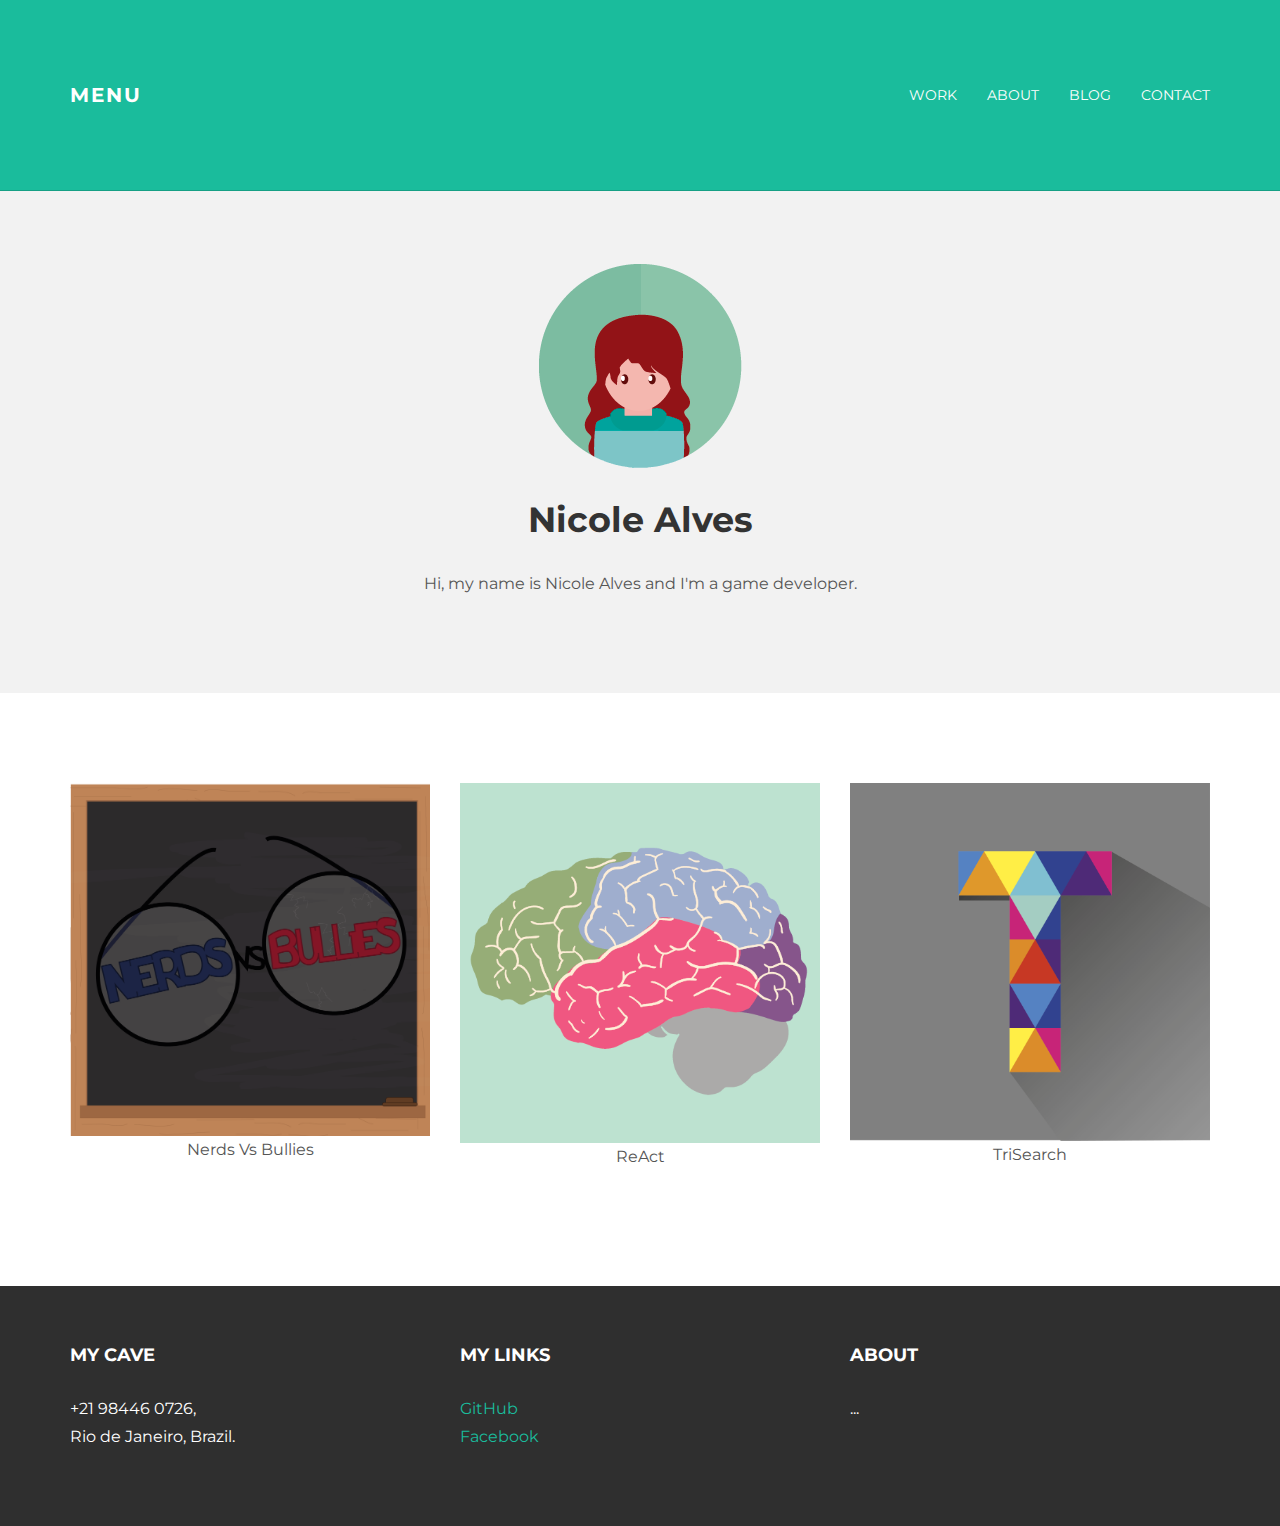
<file: index.html>
<!DOCTYPE html>
<html lang="en">
  <head>
    <meta charset="utf-8">
    <meta http-equiv="X-UA-Compatible" content="IE=edge">
    <meta name="viewport" content="width=device-width, initial-scale=1.0">
    <meta name="description" content="">
    <meta name="author" content="">
    <link rel="shortcut icon" href="../../docs-assets/ico/favicon.png">

    <title> |Portfolio| </title>

    <!-- Bootstrap core CSS -->
    <link href="assets/css/bootstrap.css" rel="stylesheet">


    <!-- Custom styles for this template -->
    <link href="assets/css/main.css" rel="stylesheet">

    <script src="https://code.jquery.com/jquery-1.10.2.min.js"></script>
    <script src="assets/js/hover.zoom.js"></script>
    <script src="assets/js/hover.zoom.conf.js"></script>

    <!-- HTML5 shim and Respond.js IE8 support of HTML5 elements and media queries -->
    <!--[if lt IE 9]>
      <script src="https://oss.maxcdn.com/libs/html5shiv/3.7.0/html5shiv.js"></script>
      <script src="https://oss.maxcdn.com/libs/respond.js/1.3.0/respond.min.js"></script>
    <![endif]-->
  </head>

  <body>

    <!-- Static navbar -->
    <div class="navbar navbar-inverse navbar-static-top">
      <div class="container">
        <div class="navbar-header">
          <button type="button" class="navbar-toggle" data-toggle="collapse" data-target=".navbar-collapse">
            <span class="icon-bar"></span>
            <span class="icon-bar"></span>
            <span class="icon-bar"></span>
          </button>
          <a class="navbar-brand" href="index.html">Menu</a>
        </div>
        <div class="navbar-collapse collapse">
          <ul class="nav navbar-nav navbar-right">
            <li><a href="work.html">Work</a></li>
            <li><a href="about.html">About</a></li>
            <li><a href="blog.html">Blog</a></li>
            <li><a href="contact.html">Contact</a></li>
          </ul>
        </div><!--/.nav-collapse -->
      </div>
    </div>

	<!-- +++++ Welcome Section +++++ -->
	<div id="ww">
	    <div class="container">
			<div class="row">
				<div class="col-lg-8 col-lg-offset-2 centered">
					<img src="assets/img/user_me.png" alt="Stanley">
					<h1>Nicole Alves</h1>
					<p>Hi, my name is Nicole Alves and I'm a game developer.</p>
				
				</div><!-- /col-lg-8 -->
			</div><!-- /row -->
	    </div> <!-- /container -->
	</div><!-- /ww -->
	
	
	<!-- +++++ Projects Section +++++ -->
	
	<div class="container pt">
		<div class="row mt centered">	
			<div class="col-lg-4">
				<a class="zoom green" href="work01.html"><img class="img-responsive" src="assets/img/portfolio/nerdsXbullies.png" alt="" /></a>
				<p>Nerds Vs Bullies</p>
			</div>
			<div class="col-lg-4">
				<a class="zoom green" href="work01.html"><img class="img-responsive" src="assets/img/portfolio/react.png" alt="" /></a>
				<p>ReAct</p>
			</div>
			<div class="col-lg-4">
				<a class="zoom green" href="work01.html"><img class="img-responsive" src="assets/img/portfolio/trisearch.png" alt="" /></a>
				<p>TriSearch</p>
			</div>
		</div><!-- /row -->
		<!--
		<div class="row mt centered">	
			<div class="col-lg-4">
				<a class="zoom green" href="work01.html"><img class="img-responsive" src="assets/img/portfolio/port04.jpg" alt="" /></a>
				<p>YODA</p>
			</div>
			<div class="col-lg-4">
				<a class="zoom green" href="work01.html"><img class="img-responsive" src="assets/img/portfolio/port05.jpg" alt="" /></a>
				<p>EMPERORS</p>
			</div>
			<div class="col-lg-4">
				<a class="zoom green" href="work01.html"><img class="img-responsive" src="assets/img/portfolio/port06.jpg" alt="" /></a>
				<p>CHIEFS</p>
			</div>
		</div> -->  <!-- /row -->
	</div><!-- /container -->
	
	
	<!-- +++++ Footer Section +++++ -->
	
	<div id="footer">
		<div class="container">
			<div class="row">
				<div class="col-lg-4">
					<h4>My Cave</h4>
					<p>
						+21 98446 0726, <br/>
						Rio de Janeiro, Brazil.
					</p>
				</div><!-- /col-lg-4 -->
				
				<div class="col-lg-4">
					<h4>My Links</h4>
					<p>
						<a href="https://github.com/NicoleAlves">GitHub</a><br/>
						<a href="#">Facebook</a>
					</p>
				</div><!-- /col-lg-4 -->
				
				<div class="col-lg-4">
					<h4>About</h4>
					<p>...</p>
				</div><!-- /col-lg-4 -->
			
			</div>
		
		</div>
	</div>
	

    <!-- Bootstrap core JavaScript
    ================================================== -->
    <!-- Placed at the end of the document so the pages load faster -->
    <script src="assets/js/bootstrap.min.js"></script>
  </body>
</html>
</file>
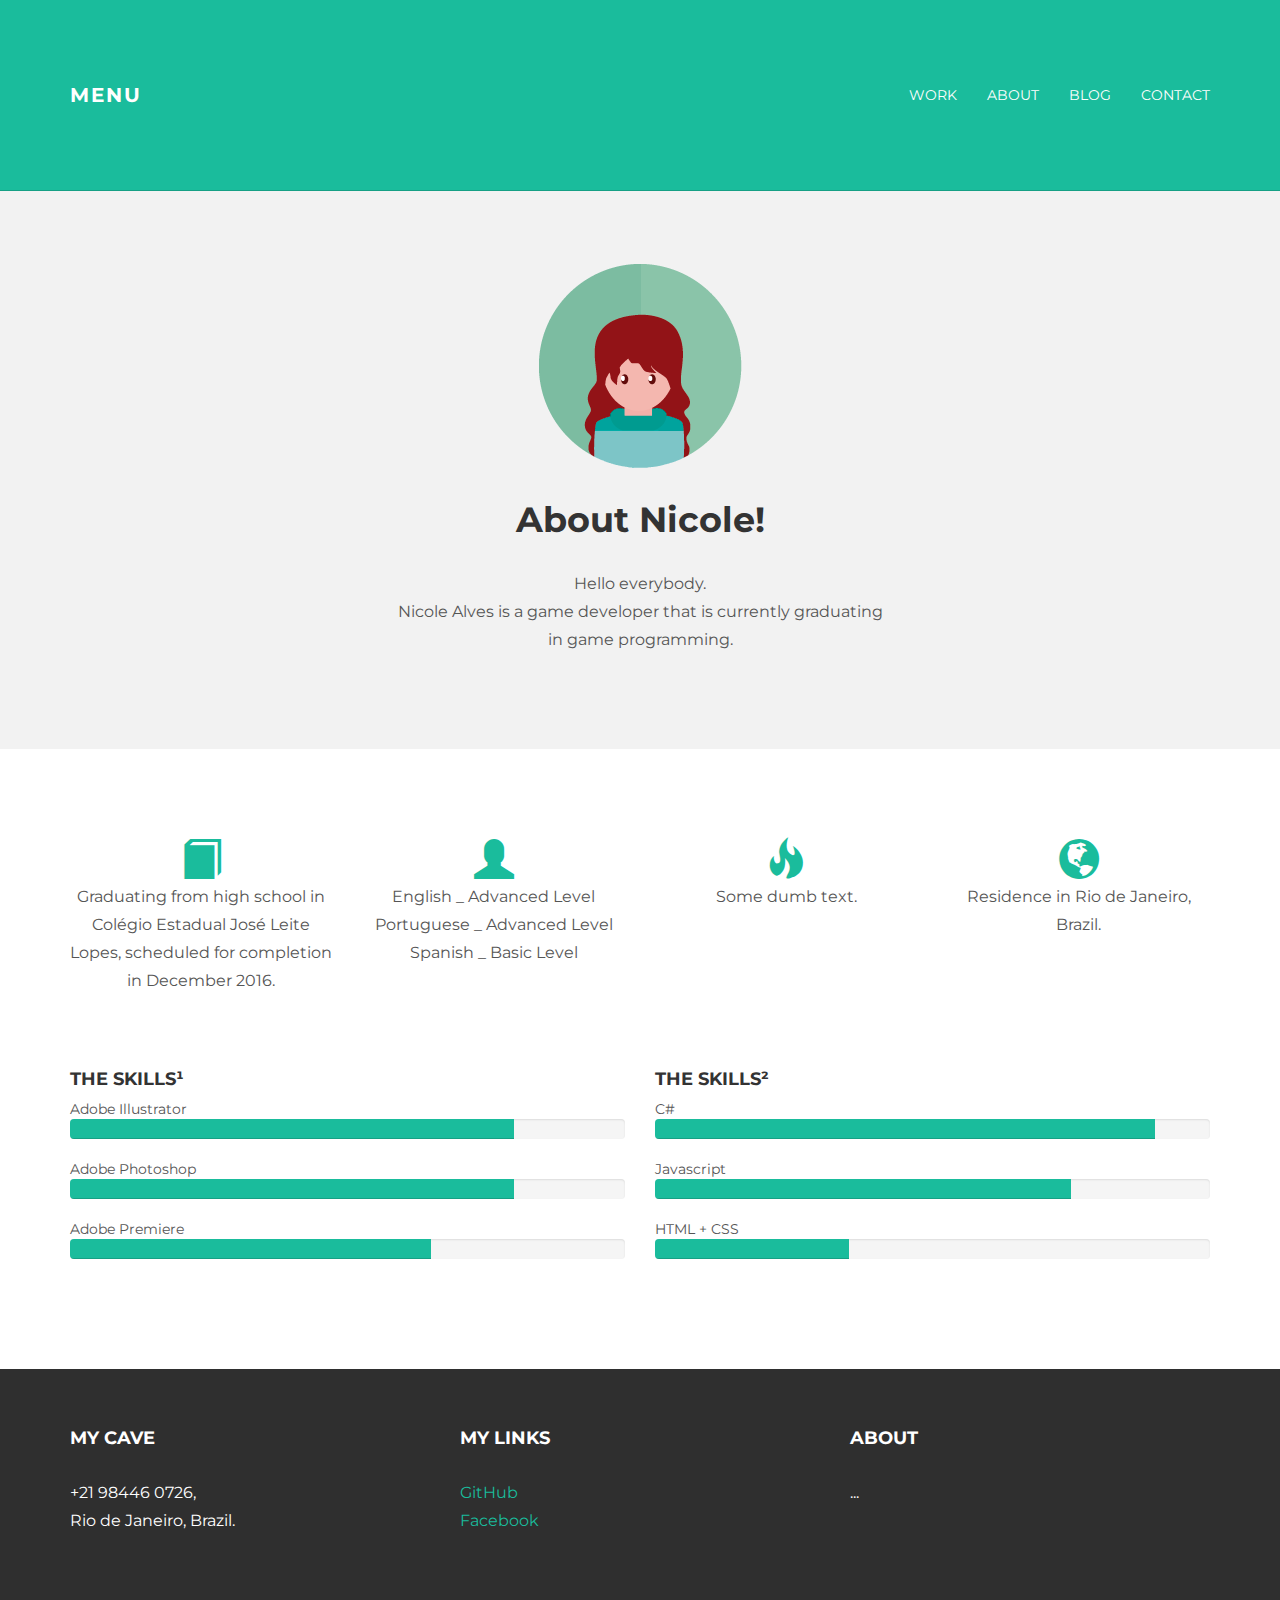
<file: about.html>
<!DOCTYPE html>
<html lang="en">
  <head>
    <meta charset="utf-8">
    <meta http-equiv="X-UA-Compatible" content="IE=edge">
    <meta name="viewport" content="width=device-width, initial-scale=1.0">
    <meta name="description" content="">
    <meta name="author" content="">
    <link rel="shortcut icon" href="../../docs-assets/ico/favicon.png">

    <title> |Portfolio| </title>

    <!-- Bootstrap core CSS -->
    <link href="assets/css/bootstrap.css" rel="stylesheet">


    <!-- Custom styles for this template -->
    <link href="assets/css/main.css" rel="stylesheet">

    <script src="https://code.jquery.com/jquery-1.10.2.min.js"></script>

    <!-- HTML5 shim and Respond.js IE8 support of HTML5 elements and media queries -->
    <!--[if lt IE 9]>
      <script src="https://oss.maxcdn.com/libs/html5shiv/3.7.0/html5shiv.js"></script>
      <script src="https://oss.maxcdn.com/libs/respond.js/1.3.0/respond.min.js"></script>
    <![endif]-->
  </head>

  <body>

    <!-- Static navbar -->
    <div class="navbar navbar-inverse navbar-static-top">
      <div class="container">
        <div class="navbar-header">
          <button type="button" class="navbar-toggle" data-toggle="collapse" data-target=".navbar-collapse">
            <span class="icon-bar"></span>
            <span class="icon-bar"></span>
            <span class="icon-bar"></span>
          </button>
          <a class="navbar-brand" href="index.html">Menu</a>
        </div>
        <div class="navbar-collapse collapse">
          <ul class="nav navbar-nav navbar-right">
            <li><a href="work.html">Work</a></li>
            <li><a href="about.html">About</a></li>
            <li><a href="blog.html">Blog</a></li>
            <li><a href="contact.html">Contact</a></li>
          </ul>
        </div><!--/.nav-collapse -->
      </div>
    </div>

	<!-- +++++ Welcome Section +++++ -->
	<div id="ww">
	    <div class="container">
			<div class="row">
				<div class="col-lg-8 col-lg-offset-2 centered">
					<img src="assets/img/user_me.png" alt="Stanley">
					<h1>About Nicole!</h1>
					<p>Hello everybody. <br/>
					Nicole Alves is a game developer that is currently graduating <br/> in game programming.</p>
				
				</div><!-- /col-lg-8 -->
			</div><!-- /row -->
	    </div> <!-- /container -->
	</div><!-- /ww -->
	
	
	<!-- +++++ Information Section +++++ -->
	
	<div class="container pt">
		<div class="row mt centered">	
			<div class="col-lg-3">
				<span class="glyphicon glyphicon-book"></span>
				<p>Graduating from high school in Colégio Estadual José Leite Lopes, scheduled for completion in December 2016.</p>
			</div>
			
			<div class="col-lg-3">
				<span class="glyphicon glyphicon-user"></span>
				<p>English _ Advanced Level <br/>
				   Portuguese _ Advanced Level <br/>
				   Spanish  _ Basic Level
				</p>
			</div>

			<div class="col-lg-3">
				<span class="glyphicon glyphicon-fire"></span>
				<p>Some dumb text.</p>
			</div>

			<div class="col-lg-3">
				<span class="glyphicon glyphicon-globe"></span>
				<p>Residence in Rio de Janeiro, Brazil.</p>
			</div>
		</div><!-- /row -->
		
		<div class="row mt">
			<div class="col-lg-6">
				<h4>THE SKILLS¹</h4>
				Adobe Illustrator
				<div class="progress">
					<div class="progress-bar progress-bar-theme" role="progressbar" aria-valuenow="80" aria-valuemin="0" aria-valuemax="100" style="width: 80%;">
						<span class="sr-only">80% Complete</span>
					</div>
				</div>

				Adobe Photoshop
				<div class="progress">
					<div class="progress-bar progress-bar-theme" role="progressbar" aria-valuenow="80" aria-valuemin="0" aria-valuemax="100" style="width: 80%;">
						<span class="sr-only">80% Complete</span>
					</div>
				</div>
				
				Adobe Premiere
				<div class="progress">
					<div class="progress-bar progress-bar-theme" role="progressbar" aria-valuenow="55" aria-valuemin="0" aria-valuemax="100" style="width: 65%;">
						<span class="sr-only">35% Complete</span>
					</div>
				</div>
			</div><!-- /colg-lg-6 -->
			
			<div class="col-lg-6">
				<h4>THE SKILLS²</h4>
				C#
				<div class="progress">
					<div class="progress-bar progress-bar-theme" role="progressbar" aria-valuenow="80" aria-valuemin="0" aria-valuemax="100" style="width: 90%;">
						<span class="sr-only">90% Complete</span>
					</div>
				</div>

				Javascript
				<div class="progress">
					<div class="progress-bar progress-bar-theme" role="progressbar" aria-valuenow="80" aria-valuemin="0" aria-valuemax="100" style="width: 75%;">
						<span class="sr-only">80% Complete</span>
					</div>
				</div>
				
				HTML + CSS
				<div class="progress">
					<div class="progress-bar progress-bar-theme" role="progressbar" aria-valuenow="55" aria-valuemin="0" aria-valuemax="100" style="width: 35%;">
						<span class="sr-only">35% Complete</span>
					</div>
				</div>

			</div><!-- /col-lg-6 -->
		</div><!-- /row -->
	</div><!-- /container -->
	
	
	<!-- +++++ Footer Section +++++ -->
	
	<div id="footer">
		<div class="container">
			<div class="row">
				<div class="col-lg-4">
					<h4>My Cave</h4>
					<p>
						+21 98446 0726, <br/>
						Rio de Janeiro, Brazil.
					</p>
				</div><!-- /col-lg-4 -->
				
				<div class="col-lg-4">
					<h4>My Links</h4>
					<p>
						<a href="https://github.com/NicoleAlves">GitHub</a><br/>
						<a href="#">Facebook</a>
					</p>
				</div><!-- /col-lg-4 -->

				<div class="col-lg-4">
					<h4>About</h4>
					<p>...</p>
				</div><!-- /col-lg-4 -->
			
			</div>
		
		</div>
	</div>
	

    <!-- Bootstrap core JavaScript
    ================================================== -->
    <!-- Placed at the end of the document so the pages load faster -->
    <script src="assets/js/bootstrap.min.js"></script>
  </body>
</html>
</file>
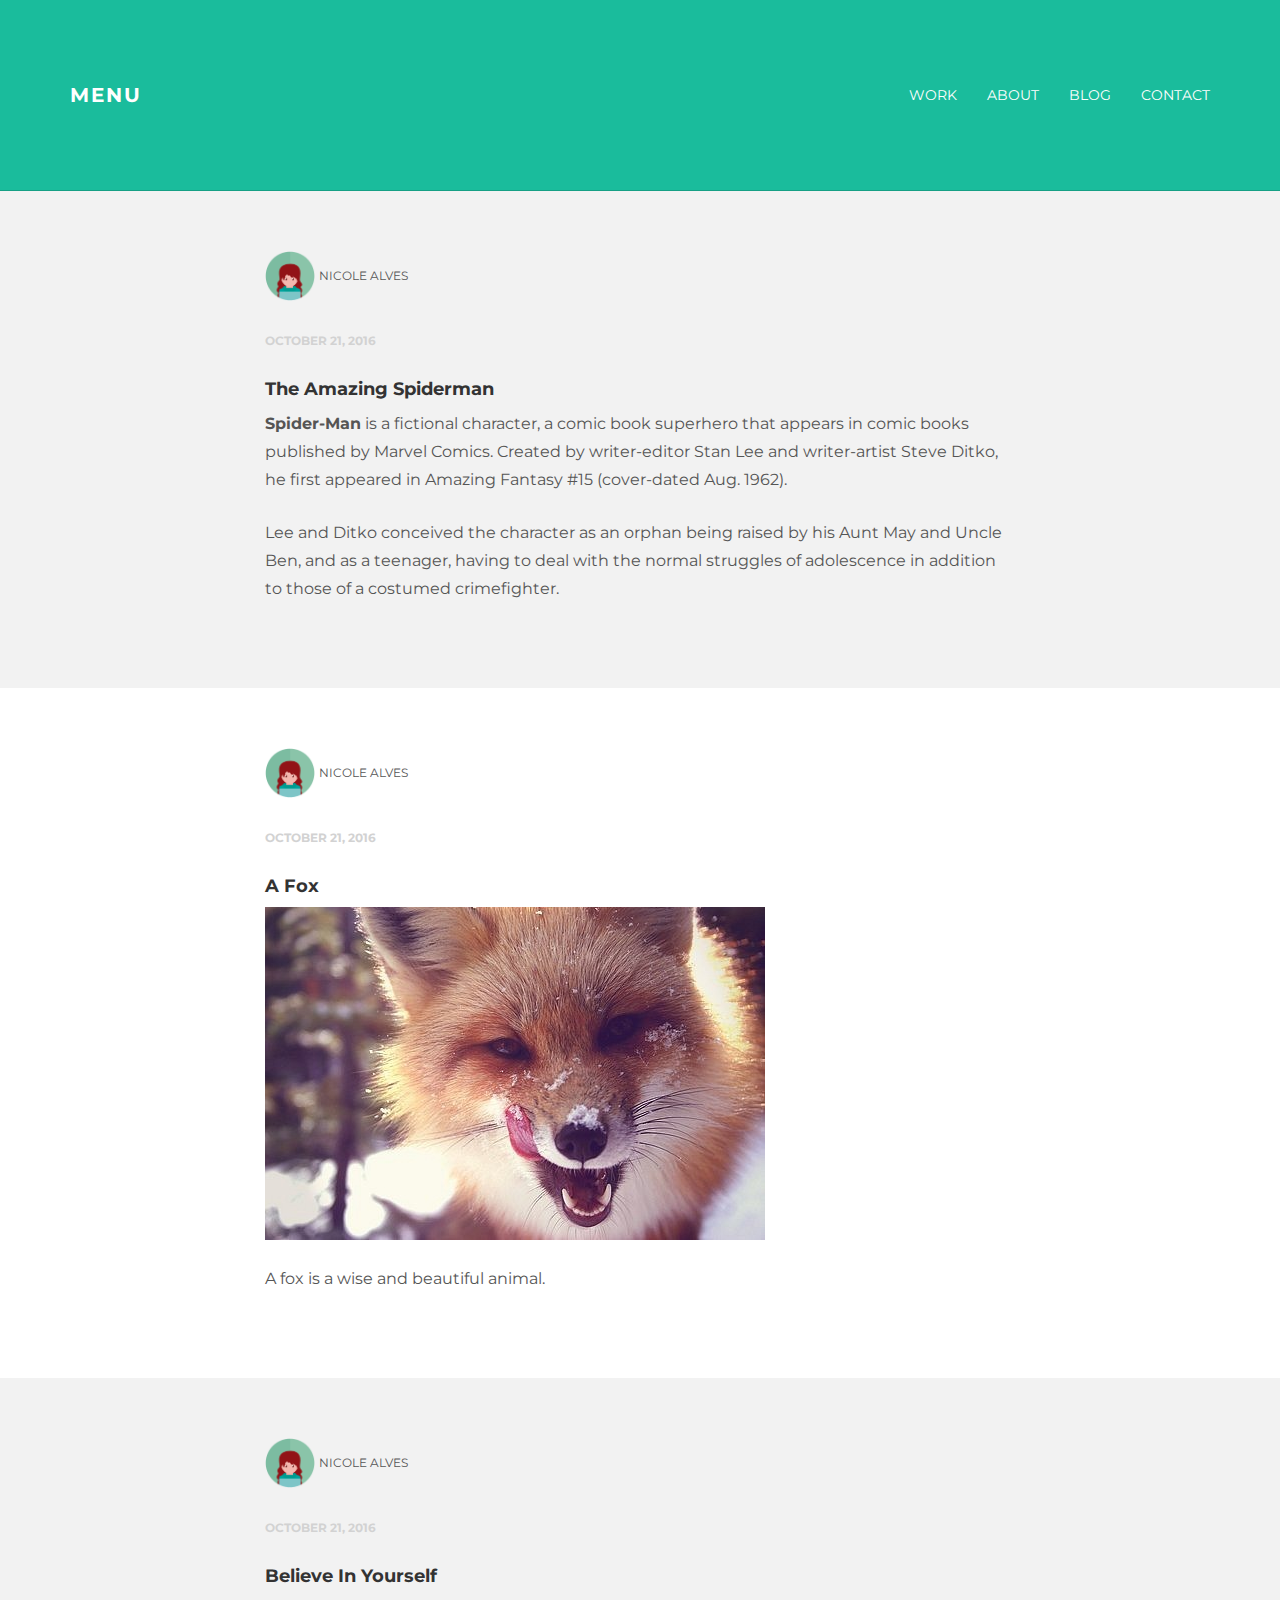
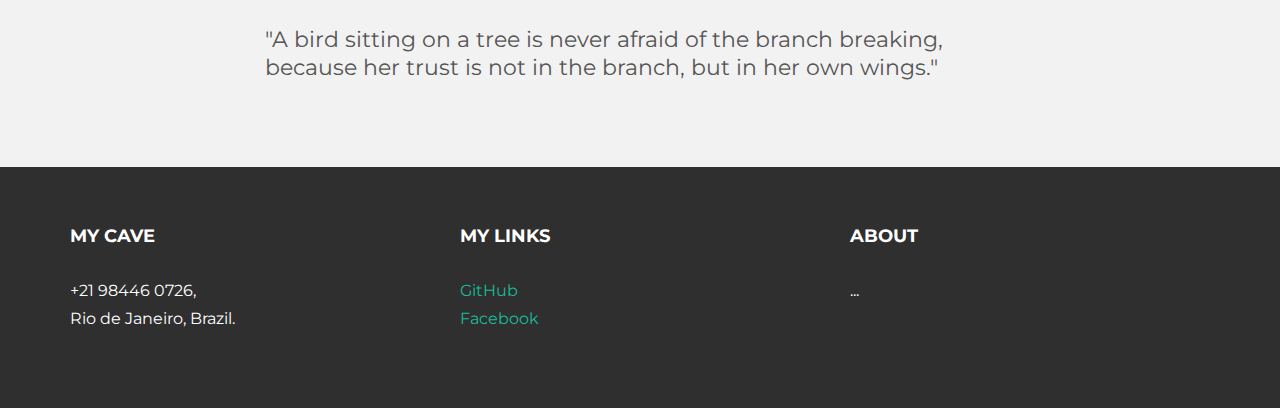
<file: blog.html>
<!DOCTYPE html>
<html lang="en">
  <head>
    <meta charset="utf-8">
    <meta http-equiv="X-UA-Compatible" content="IE=edge">
    <meta name="viewport" content="width=device-width, initial-scale=1.0">
    <meta name="description" content="">
    <meta name="author" content="">
    <link rel="shortcut icon" href="../../docs-assets/ico/favicon.png">

    <title> |Portfolio| </title>

    <!-- Bootstrap core CSS -->
    <link href="assets/css/bootstrap.css" rel="stylesheet">


    <!-- Custom styles for this template -->
    <link href="assets/css/main.css" rel="stylesheet">

    <script src="https://code.jquery.com/jquery-1.10.2.min.js"></script>

    <!-- HTML5 shim and Respond.js IE8 support of HTML5 elements and media queries -->
    <!--[if lt IE 9]>
      <script src="https://oss.maxcdn.com/libs/html5shiv/3.7.0/html5shiv.js"></script>
      <script src="https://oss.maxcdn.com/libs/respond.js/1.3.0/respond.min.js"></script>
    <![endif]-->
  </head>

  <body>

    <!-- Static navbar -->
    <div class="navbar navbar-inverse navbar-static-top">
      <div class="container">
        <div class="navbar-header">
          <button type="button" class="navbar-toggle" data-toggle="collapse" data-target=".navbar-collapse">
            <span class="icon-bar"></span>
            <span class="icon-bar"></span>
            <span class="icon-bar"></span>
          </button>
          <a class="navbar-brand" href="index.html">Menu</a>
        </div>
        <div class="navbar-collapse collapse">
          <ul class="nav navbar-nav navbar-right">
            <li><a href="work.html">Work</a></li>
            <li><a href="about.html">About</a></li>
            <li><a href="blog.html">Blog</a></li>
            <li><a href="contact.html">Contact</a></li>
          </ul>
        </div><!--/.nav-collapse -->
      </div>
    </div>

	<!-- +++++ Posts Lists +++++ -->
	<!-- +++++ First Post +++++ -->
	<div id="grey">
	    <div class="container">
			<div class="row">
				<div class="col-lg-8 col-lg-offset-2">
					<p><img src="assets/img/user_me.png" width="50px" height="50px"> <ba>Nicole Alves</ba></p>
					<p><bd>October 21, 2016</bd></p>
					<h4>The Amazing Spiderman</h4>
					<p><b>Spider-Man</b> is a fictional character, a comic book superhero that appears in comic books published by Marvel Comics. Created by writer-editor Stan Lee and writer-artist Steve Ditko, he first appeared in Amazing Fantasy #15 (cover-dated Aug. 1962). </p>
					<p>Lee and Ditko conceived the character as an orphan being raised by his Aunt May and Uncle Ben, and as a teenager, having to deal with the normal struggles of adolescence in addition to those of a costumed crimefighter.</p>
				</div>

			</div><!-- /row -->
	    </div> <!-- /container -->
	</div><!-- /grey -->
	
	<!-- +++++ Second Post +++++ -->
	<div id="white">
	    <div class="container">
			<div class="row">
				<div class="col-lg-8 col-lg-offset-2">
					<p><img src="assets/img/user_me.png" width="50px" height="50px"> <ba>Nicole Alves</ba></p>
					<p><bd>October 21, 2016</bd></p>
					<h4>A Fox</h4>
					<p><img class="img-responsive" src="assets/img/blog01.jpg"></p>
					<p>A fox is a wise and beautiful animal.</p>
					<!-- <p><a href="blog01.html">Continue Reading...</a></p> -->
				</div>

			</div><!-- /row -->
	    </div> <!-- /container -->
	</div><!-- /white -->
	
	<!-- +++++ Third Post +++++ -->
	<div id="grey">
	    <div class="container">
			<div class="row">
				<div class="col-lg-8 col-lg-offset-2">
					<p><img src="assets/img/user_me.png" width="50px" height="50px"> <ba>Nicole Alves</ba></p>
					<p><bd>October 21, 2016</bd></p>
					<h4>Believe In Yourself</h4>
					<p class="bq">"A bird sitting on a tree is never afraid of the branch breaking, because her trust is not in the branch, but in her own wings."</p>
				</div>

			</div><!-- /row -->
	    </div> <!-- /container -->
	</div><!-- /grey -->
	
	
	
	<!-- +++++ Footer Section +++++ -->
	
	<div id="footer">
		<div class="container">
			<div class="row">
				<div class="col-lg-4">
					<h4>My Cave</h4>
					<p>
						+21 98446 0726, <br/>
						Rio de Janeiro, Brazil.
					</p>
				</div><!-- /col-lg-4 -->
				
				<div class="col-lg-4">
					<h4>My Links</h4>
					<p>
						<a href="https://github.com/NicoleAlves">GitHub</a><br/>
						<a href="#">Facebook</a>
					</p>
				</div><!-- /col-lg-4 -->

				<div class="col-lg-4">
					<h4>About</h4>
					<p>...</p>
				</div><!-- /col-lg-4 -->
			
			</div>
		
		</div>
	</div>
	

    <!-- Bootstrap core JavaScript
    ================================================== -->
    <!-- Placed at the end of the document so the pages load faster -->
    <script src="assets/js/bootstrap.min.js"></script>
  </body>
</html>
</file>
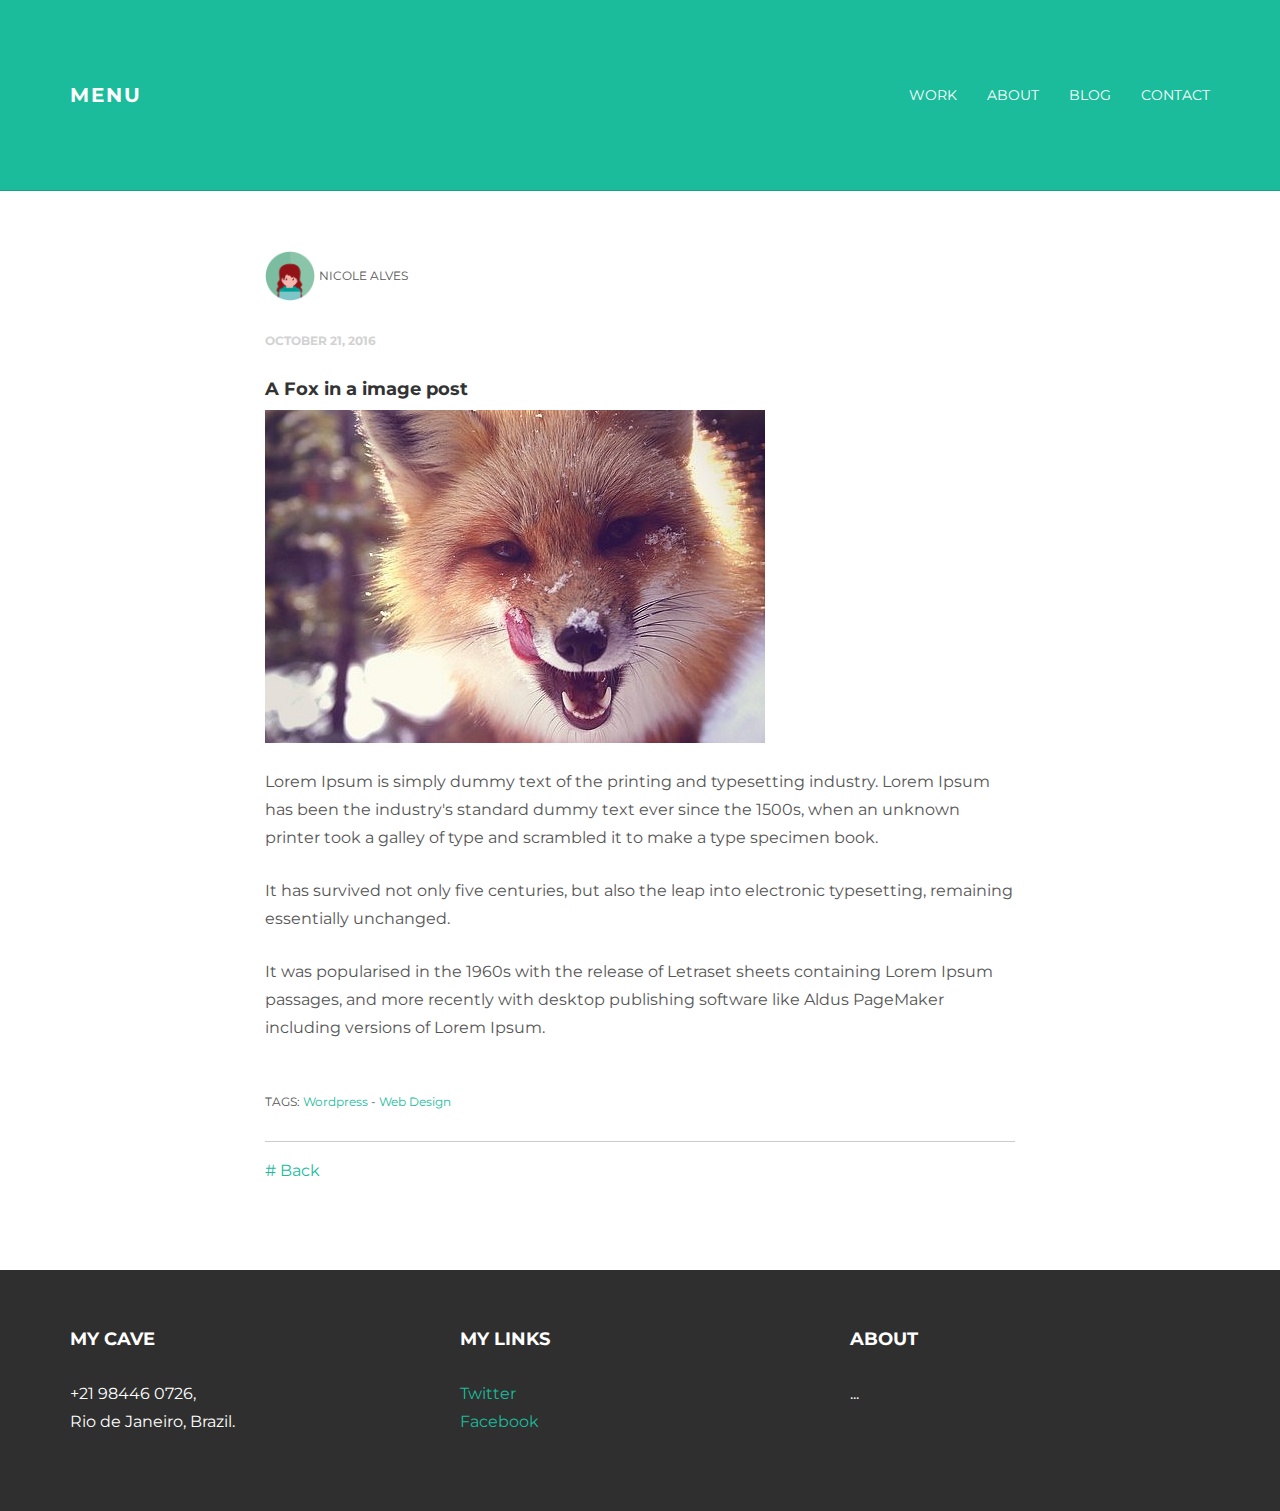
<file: blog01.html>
<!DOCTYPE html>
<html lang="en">
  <head>
    <meta charset="utf-8">
    <meta http-equiv="X-UA-Compatible" content="IE=edge">
    <meta name="viewport" content="width=device-width, initial-scale=1.0">
    <meta name="description" content="">
    <meta name="author" content="">
    <link rel="shortcut icon" href="../../docs-assets/ico/favicon.png">

    <title> |Portfolio| </title>

    <!-- Bootstrap core CSS -->
    <link href="assets/css/bootstrap.css" rel="stylesheet">


    <!-- Custom styles for this template -->
    <link href="assets/css/main.css" rel="stylesheet">

    <script src="https://code.jquery.com/jquery-1.10.2.min.js"></script>

    <!-- HTML5 shim and Respond.js IE8 support of HTML5 elements and media queries -->
    <!--[if lt IE 9]>
      <script src="https://oss.maxcdn.com/libs/html5shiv/3.7.0/html5shiv.js"></script>
      <script src="https://oss.maxcdn.com/libs/respond.js/1.3.0/respond.min.js"></script>
    <![endif]-->
  </head>

  <body>

    <!-- Static navbar -->
    <div class="navbar navbar-inverse navbar-static-top">
      <div class="container">
        <div class="navbar-header">
          <button type="button" class="navbar-toggle" data-toggle="collapse" data-target=".navbar-collapse">
            <span class="icon-bar"></span>
            <span class="icon-bar"></span>
            <span class="icon-bar"></span>
          </button>
          <a class="navbar-brand" href="index.html">Menu</a>
        </div>
        <div class="navbar-collapse collapse">
          <ul class="nav navbar-nav navbar-right">
            <li><a href="work.html">Work</a></li>
            <li><a href="about.html">About</a></li>
            <li><a href="blog.html">Blog</a></li>
            <li><a href="contact.html">Contact</a></li>
          </ul>
        </div><!--/.nav-collapse -->
      </div>
    </div>

	
	<!-- +++++ Post +++++ -->
	<div id="white">
	    <div class="container">
			<div class="row">
				<div class="col-lg-8 col-lg-offset-2">
					<p><img src="assets/img/user_me.png" width="50px" height="50px"> <ba>Nicole Alves</ba></p>
					<p><bd>October 21, 2016</bd></p>
					<h4>A Fox in a image post</h4>
					<p><img class="img-responsive" src="assets/img/blog01.jpg" alt=""></p>
					<p>Lorem Ipsum is simply dummy text of the printing and typesetting industry. Lorem Ipsum has been the industry's standard dummy text ever since the 1500s, when an unknown printer took a galley of type and scrambled it to make a type specimen book.</p>
					<p>It has survived not only five centuries, but also the leap into electronic typesetting, remaining essentially unchanged.</p>
					<p>It was popularised in the 1960s with the release of Letraset sheets containing Lorem Ipsum passages, and more recently with desktop publishing software like Aldus PageMaker including versions of Lorem Ipsum.</p>
					<br>
					<p><bt>TAGS: <a href="#">Wordpress</a> - <a href="#">Web Design</a></bt></p>
					<hr>
					<p><a href="blog.html"># Back</a></p>
				</div>

			</div><!-- /row -->
	    </div> <!-- /container -->
	</div><!-- /white -->
	
	
	
	
	<!-- +++++ Footer Section +++++ -->
	
	<div id="footer">
		<div class="container">
			<div class="row">
				<div class="col-lg-4">
					<h4>My Cave</h4>
					<p>
						+21 98446 0726, <br/>
						Rio de Janeiro, Brazil.
					</p>
				</div><!-- /col-lg-4 -->
				
				<div class="col-lg-4">
					<h4>My Links</h4>
					<p>
						<a href="#">Twitter</a><br/>
						<a href="#">Facebook</a>
					</p>
				</div><!-- /col-lg-4 -->

				<div class="col-lg-4">
					<h4>About</h4>
					<p>...</p>
				</div><!-- /col-lg-4 -->
			
			</div>
		
		</div>
	</div>
	

    <!-- Bootstrap core JavaScript
    ================================================== -->
    <!-- Placed at the end of the document so the pages load faster -->
    <script src="assets/js/bootstrap.min.js"></script>
  </body>
</html>
</file>
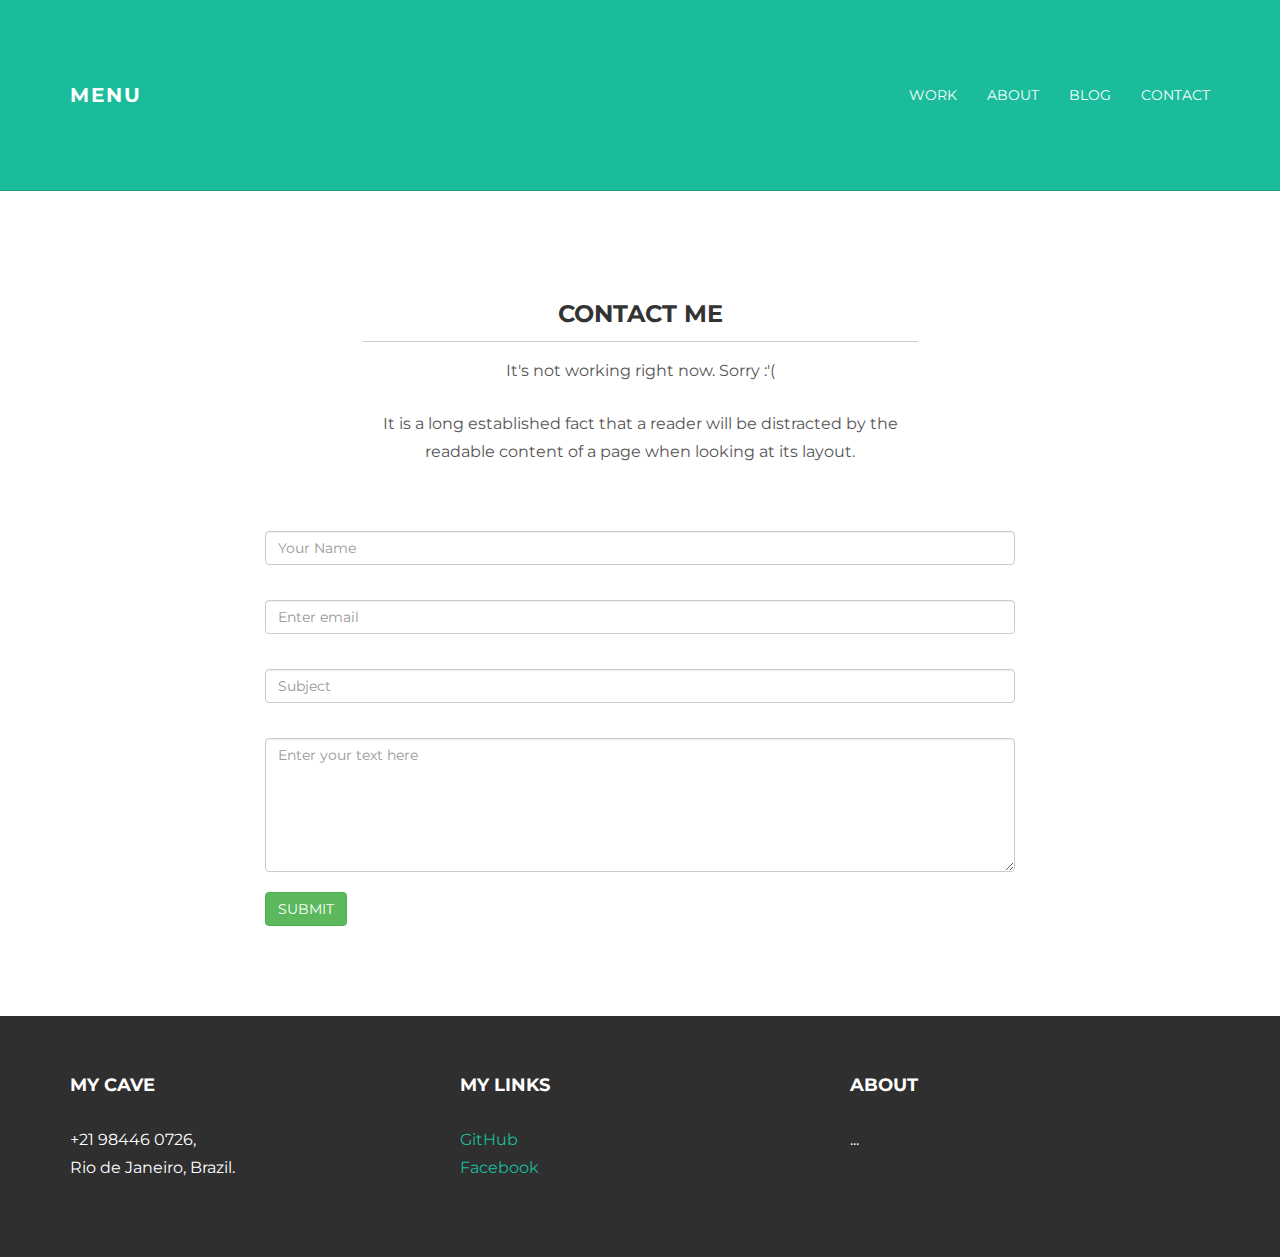
<file: contact.html>
<!DOCTYPE html>
<html lang="en">
  <head>
    <meta charset="utf-8">
    <meta http-equiv="X-UA-Compatible" content="IE=edge">
    <meta name="viewport" content="width=device-width, initial-scale=1.0">
    <meta name="description" content="">
    <meta name="author" content="">
    <link rel="shortcut icon" href="../../docs-assets/ico/favicon.png">

    <title> |Portfolio| </title>

    <!-- Bootstrap core CSS -->
    <link href="assets/css/bootstrap.css" rel="stylesheet">


    <!-- Custom styles for this template -->
    <link href="assets/css/main.css" rel="stylesheet">

    <script src="https://code.jquery.com/jquery-1.10.2.min.js"></script>
    <script src="assets/js/hover.zoom.js"></script>
    <script src="assets/js/hover.zoom.conf.js"></script>

    <!-- HTML5 shim and Respond.js IE8 support of HTML5 elements and media queries -->
    <!--[if lt IE 9]>
      <script src="https://oss.maxcdn.com/libs/html5shiv/3.7.0/html5shiv.js"></script>
      <script src="https://oss.maxcdn.com/libs/respond.js/1.3.0/respond.min.js"></script>
    <![endif]-->
  </head>

  <body>

    <!-- Static navbar -->
    <div class="navbar navbar-inverse navbar-static-top">
      <div class="container">
        <div class="navbar-header">
          <button type="button" class="navbar-toggle" data-toggle="collapse" data-target=".navbar-collapse">
            <span class="icon-bar"></span>
            <span class="icon-bar"></span>
            <span class="icon-bar"></span>
          </button>
          <a class="navbar-brand" href="index.html">Menu</a>
        </div>
        <div class="navbar-collapse collapse">
          <ul class="nav navbar-nav navbar-right">
            <li><a href="work.html">Work</a></li>
            <li><a href="about.html">About</a></li>
            <li><a href="blog.html">Blog</a></li>
            <li><a href="contact.html">Contact</a></li>
          </ul>
        </div><!--/.nav-collapse -->
      </div>
    </div>
	
	
	<!-- +++++ Contact Section +++++ -->
	
	<div class="container pt">
		<div class="row mt">
			<div class="col-lg-6 col-lg-offset-3 centered">
				<h3>CONTACT ME</h3>
				<hr>
				<p>It's not working right now. Sorry :'(</p>
				<p>It is a long established fact that a reader will be distracted by the readable content of a page when looking at its layout.</p>
			</div>
		</div>
		<div class="row mt">	
			<div class="col-lg-8 col-lg-offset-2">
				<form role="form">
				  <div class="form-group">
				    <input type="name" class="form-control" id="NameInputEmail1" placeholder="Your Name">
				    <br>
				  </div>
				  <div class="form-group">
				    <input type="email" class="form-control" id="exampleInputEmail1" placeholder="Enter email">
				    <br>
				  </div>
				  <div class="form-group">
				    <input type="email" class="form-control" id="subjectEmail1" placeholder="Subject">
				    <br>
				  </div>
				  <textarea class="form-control" rows="6" placeholder="Enter your text here"></textarea>
				    <br>
				  <button type="submit" class="btn btn-success">SUBMIT</button>
				</form>    			
			</div>
		</div><!-- /row -->
	</div><!-- /container -->
	
	
	<!-- +++++ Footer Section +++++ -->
	
	<div id="footer">
		<div class="container">
			<div class="row">
				<div class="col-lg-4">
					<h4>My Cave</h4>
					<p>
						+21 98446 0726, <br/>
						Rio de Janeiro, Brazil.
					</p>
				</div><!-- /col-lg-4 -->
				
				<div class="col-lg-4">
					<h4>My Links</h4>
					<p>
						<a href="https://github.com/NicoleAlves">GitHub</a><br/>
						<a href="#">Facebook</a>
					</p>
				</div><!-- /col-lg-4 -->

				<div class="col-lg-4">
					<h4>About</h4>
					<p>...</p>
				</div><!-- /col-lg-4 -->
			
			</div>
		
		</div>
	</div>
	

    <!-- Bootstrap core JavaScript
    ================================================== -->
    <!-- Placed at the end of the document so the pages load faster -->
    <script src="assets/js/bootstrap.min.js"></script>
  </body>
</html>
</file>
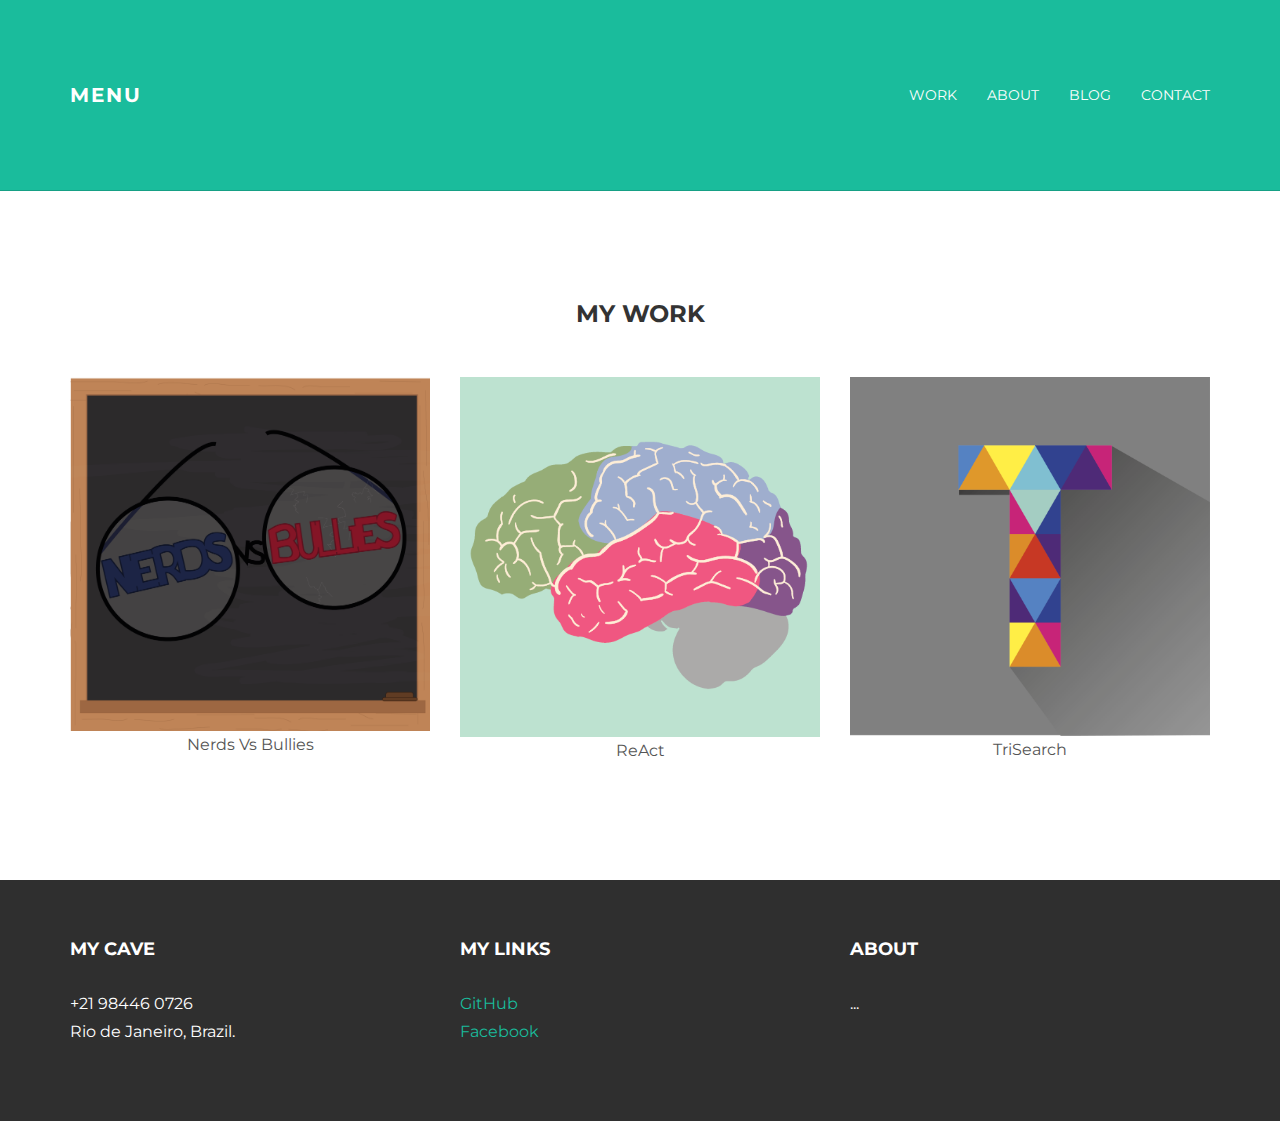
<file: work.html>
<!DOCTYPE html>
<html lang="en">
  <head>
    <meta charset="utf-8">
    <meta http-equiv="X-UA-Compatible" content="IE=edge">
    <meta name="viewport" content="width=device-width, initial-scale=1.0">
    <meta name="description" content="">
    <meta name="author" content="">
    <link rel="shortcut icon" href="../../docs-assets/ico/favicon.png">

    <title> |Portfolio| </title>

    <!-- Bootstrap core CSS -->
    <link href="assets/css/bootstrap.css" rel="stylesheet">


    <!-- Custom styles for this template -->
    <link href="assets/css/main.css" rel="stylesheet">

    <script src="https://code.jquery.com/jquery-1.10.2.min.js"></script>
    <script src="assets/js/hover.zoom.js"></script>
    <script src="assets/js/hover.zoom.conf.js"></script>

    <!-- HTML5 shim and Respond.js IE8 support of HTML5 elements and media queries -->
    <!--[if lt IE 9]>
      <script src="https://oss.maxcdn.com/libs/html5shiv/3.7.0/html5shiv.js"></script>
      <script src="https://oss.maxcdn.com/libs/respond.js/1.3.0/respond.min.js"></script>
    <![endif]-->
  </head>

  <body>

    <!-- Static navbar -->
    <div class="navbar navbar-inverse navbar-static-top">
      <div class="container">
        <div class="navbar-header">
          <button type="button" class="navbar-toggle" data-toggle="collapse" data-target=".navbar-collapse">
            <span class="icon-bar"></span>
            <span class="icon-bar"></span>
            <span class="icon-bar"></span>
          </button>
          <a class="navbar-brand" href="index.html">Menu</a>
        </div>
        <div class="navbar-collapse collapse">
          <ul class="nav navbar-nav navbar-right">
            <li><a href="work.html">Work</a></li>
            <li><a href="about.html">About</a></li>
            <li><a href="blog.html">Blog</a></li>
            <li><a href="contact.html">Contact</a></li>
          </ul>
        </div><!--/.nav-collapse -->
      </div>
    </div>
	
	
	<!-- +++++ Projects Section +++++ -->
	
	<div class="container pt">
		<div class="row mt">
			<div class="col-lg-6 col-lg-offset-3 centered">
				<h3>MY WORK</h3>
			</div>
		</div>
		<div class="row mt centered">	
			<div class="col-lg-4">
				<a class="zoom green" href="work01.html"><img class="img-responsive" src="assets/img/portfolio/nerdsXbullies.png" alt="" /></a>
				<p>Nerds Vs Bullies</p>
			</div>
			<div class="col-lg-4">
				<a class="zoom green" href="work02.html"><img class="img-responsive" src="assets/img/portfolio/react.png" alt="" /></a>
				<p>ReAct</p>
			</div>
			<div class="col-lg-4">
				<a class="zoom green" href="work03.html"><img class="img-responsive" src="assets/img/portfolio/trisearch.png" alt="" /></a>
				<p>TriSearch</p>
			</div>
		</div><!-- /row -->
		<!-- <div class="row mt centered">	
			<div class="col-lg-4">
				<a class="zoom green" href="work_coming.html"><img class="img-responsive" src="assets/img/portfolio/port04.jpg" alt="" /></a>
				<p>YODA</p>
			</div>
			<div class="col-lg-4">
				<a class="zoom green" href="work_coming.html"><img class="img-responsive" src="assets/img/portfolio/port05.jpg" alt="" /></a>
				<p>EMPERORS</p>
			</div>
			<div class="col-lg-4">
				<a class="zoom green" href="work_coming.html"><img class="img-responsive" src="assets/img/portfolio/port06.jpg" alt="" /></a>
				<p>CHIEFS</p>
			</div>
		</div>  --> <!-- /row -->
	</div><!-- /container -->
	
	
	<!-- +++++ Footer Section +++++ -->
	
	<div id="footer">
		<div class="container">
			<div class="row">
				<div class="col-lg-4">
					<h4>My Cave</h4>
					<p>
						+21 98446 0726 <br/>
						Rio de Janeiro, Brazil.
					</p>
				</div><!-- /col-lg-4 -->
				
				<div class="col-lg-4">
					<h4>My Links</h4>
					<p>
						<a href="https://github.com/NicoleAlves">GitHub</a><br/>
						<a href="#">Facebook</a>
					</p>
				</div><!-- /col-lg-4 -->

				<div class="col-lg-4">
					<h4>About</h4>
					<p>...</p>
				</div><!-- /col-lg-4 -->
			
			</div>
		
		</div>
	</div>
	

    <!-- Bootstrap core JavaScript
    ================================================== -->
    <!-- Placed at the end of the document so the pages load faster -->
    <script src="assets/js/bootstrap.min.js"></script>
  </body>
</html>
</file>
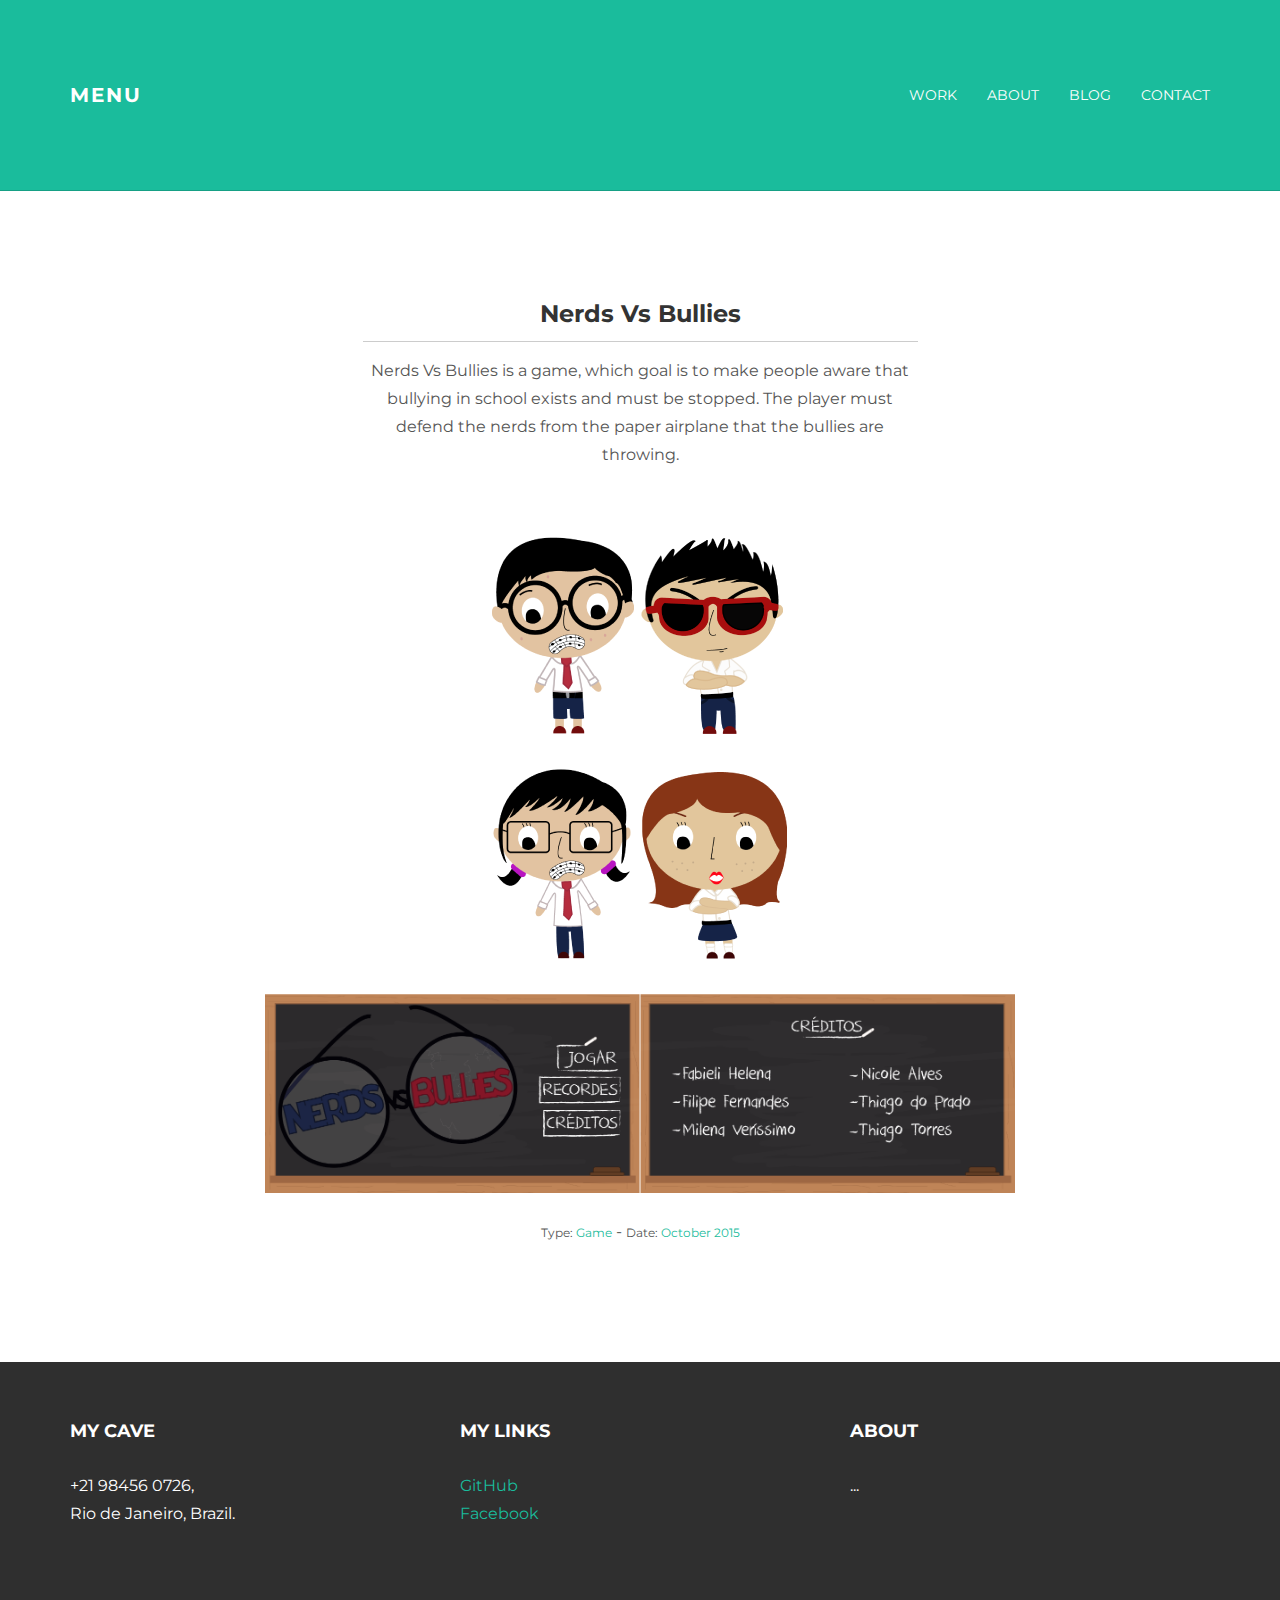
<file: work01.html>
<!DOCTYPE html>
<html lang="en">
  <head>
    <meta charset="utf-8">
    <meta http-equiv="X-UA-Compatible" content="IE=edge">
    <meta name="viewport" content="width=device-width, initial-scale=1.0">
    <meta name="description" content="">
    <meta name="author" content="">
    <link rel="shortcut icon" href="../../docs-assets/ico/favicon.png">

    <title> |Portfolio| </title>

    <!-- Bootstrap core CSS -->
    <link href="assets/css/bootstrap.css" rel="stylesheet">


    <!-- Custom styles for this template -->
    <link href="assets/css/main.css" rel="stylesheet">

    <script src="https://code.jquery.com/jquery-1.10.2.min.js"></script>
    <script src="assets/js/hover.zoom.js"></script>
    <script src="assets/js/hover.zoom.conf.js"></script>

    <!-- HTML5 shim and Respond.js IE8 support of HTML5 elements and media queries -->
    <!--[if lt IE 9]>
      <script src="https://oss.maxcdn.com/libs/html5shiv/3.7.0/html5shiv.js"></script>
      <script src="https://oss.maxcdn.com/libs/respond.js/1.3.0/respond.min.js"></script>
    <![endif]-->
  </head>

  <body>

    <!-- Static navbar -->
    <div class="navbar navbar-inverse navbar-static-top">
      <div class="container">
        <div class="navbar-header">
          <button type="button" class="navbar-toggle" data-toggle="collapse" data-target=".navbar-collapse">
            <span class="icon-bar"></span>
            <span class="icon-bar"></span>
            <span class="icon-bar"></span>
          </button>
          <a class="navbar-brand" href="index.html">Menu</a>
        </div>
        <div class="navbar-collapse collapse">
          <ul class="nav navbar-nav navbar-right">
            <li><a href="work.html">Work</a></li>
            <li><a href="about.html">About</a></li>
            <li><a href="blog.html">Blog</a></li>
            <li><a href="contact.html">Contact</a></li>
          </ul>
        </div><!--/.nav-collapse -->
      </div>
    </div>
	
	
	<!-- +++++ Projects Section +++++ -->
	
	<div class="container pt">
		<div class="row mt">
			<div class="col-lg-6 col-lg-offset-3 centered">
				<h3>Nerds Vs Bullies</h3>
				<hr>
				<p>Nerds Vs Bullies is a game, which goal is to make people aware that bullying in school exists and must be stopped. The player must defend the nerds from the paper airplane that the bullies are throwing.</p>
			</div>
		</div>
		<div class="row mt centered">	
			<div class="col-lg-8 col-lg-offset-2" align="middle">
				<p><img class="img-responsive" src="assets/img/work01/Meninos.png"></p>
				<p><img class="img-responsive" src="assets/img/work01/Meninas.png"></p>
				<p><img class="img-responsive" src="assets/img/work01/Telas.png"></p>
				<p><bt>Type: <a href="#">Game</a></bt> - <bt>Date: <a href="#">October 2015</a></bt></p>
			</div>
		</div><!-- /row -->
	</div><!-- /container -->
	
	
	<!-- +++++ Footer Section +++++ -->
	
	<div id="footer">
		<div class="container">
			<div class="row">
				<div class="col-lg-4">
					<h4>My Cave</h4>
					<p>
						+21 98456 0726, <br/>
						Rio de Janeiro, Brazil.
					</p>
				</div><!-- /col-lg-4 -->
				
				<div class="col-lg-4">
					<h4>My Links</h4>
					<p>
						<a href="https://github.com/NicoleAlves">GitHub</a><br/>
						<a href="#">Facebook</a>
					</p>
				</div><!-- /col-lg-4 -->

				<div class="col-lg-4">
					<h4>About</h4>
					<p>...</p>
				</div><!-- /col-lg-4 -->
			
			</div>
		
		</div>
	</div>
	

    <!-- Bootstrap core JavaScript
    ================================================== -->
    <!-- Placed at the end of the document so the pages load faster -->
    <script src="assets/js/bootstrap.min.js"></script>
  </body>
</html>
</file>
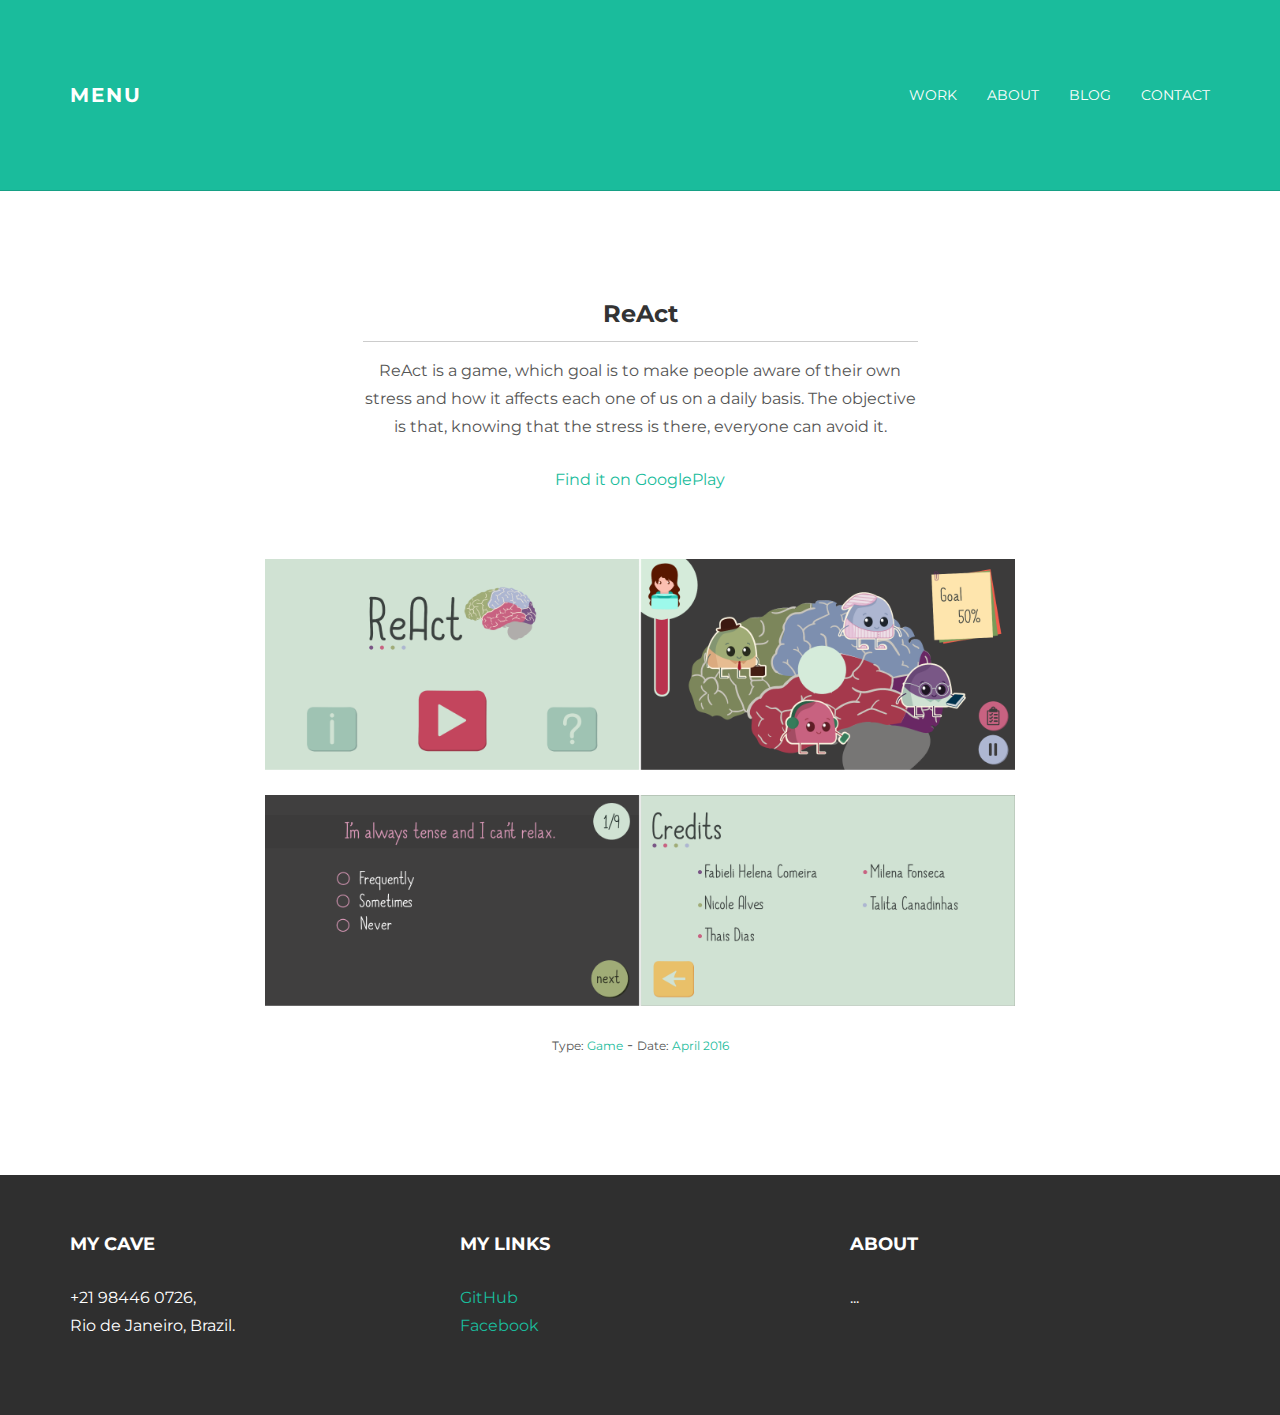
<file: work02.html>
<!DOCTYPE html>
<html lang="en">
  <head>
    <meta charset="utf-8">
    <meta http-equiv="X-UA-Compatible" content="IE=edge">
    <meta name="viewport" content="width=device-width, initial-scale=1.0">
    <meta name="description" content="">
    <meta name="author" content="">
    <link rel="shortcut icon" href="../../docs-assets/ico/favicon.png">

    <title> |Portfolio| </title>

    <!-- Bootstrap core CSS -->
    <link href="assets/css/bootstrap.css" rel="stylesheet">


    <!-- Custom styles for this template -->
    <link href="assets/css/main.css" rel="stylesheet">

    <script src="https://code.jquery.com/jquery-1.10.2.min.js"></script>
    <script src="assets/js/hover.zoom.js"></script>
    <script src="assets/js/hover.zoom.conf.js"></script>

    <!-- HTML5 shim and Respond.js IE8 support of HTML5 elements and media queries -->
    <!--[if lt IE 9]>
      <script src="https://oss.maxcdn.com/libs/html5shiv/3.7.0/html5shiv.js"></script>
      <script src="https://oss.maxcdn.com/libs/respond.js/1.3.0/respond.min.js"></script>
    <![endif]-->
  </head>

  <body>

    <!-- Static navbar -->
    <div class="navbar navbar-inverse navbar-static-top">
      <div class="container">
        <div class="navbar-header">
          <button type="button" class="navbar-toggle" data-toggle="collapse" data-target=".navbar-collapse">
            <span class="icon-bar"></span>
            <span class="icon-bar"></span>
            <span class="icon-bar"></span>
          </button>
          <a class="navbar-brand" href="index.html">Menu</a>
        </div>
        <div class="navbar-collapse collapse">
          <ul class="nav navbar-nav navbar-right">
            <li><a href="work.html">Work</a></li>
            <li><a href="about.html">About</a></li>
            <li><a href="blog.html">Blog</a></li>
            <li><a href="contact.html">Contact</a></li>
          </ul>
        </div><!--/.nav-collapse -->
      </div>
    </div>
	
	
	<!-- +++++ Projects Section +++++ -->
	
	<div class="container pt">
		<div class="row mt">
			<div class="col-lg-6 col-lg-offset-3 centered">
				<h3>ReAct</h3>
				<hr>
				<p>ReAct is a game, which goal is to make people aware of their own stress and how it affects each one of us on a daily basis. The objective is that, knowing that the stress is there, everyone can avoid it.</p>
				<p><a href="https://play.google.com/store/apps/details?id=com.Techovation.ReAct&hl=pt_BR">Find it on GooglePlay</a></p>
			</div>
		</div>
		<div class="row mt centered">	
			<div class="col-lg-8 col-lg-offset-2" align="middle">
				<p><img class="img-responsive" src="assets/img/work02/Telas1.png" alt=""></p>
				<p><img class="img-responsive" src="assets/img/work02/Telas2.png" alt=""></p>
				<p><bt>Type: <a href="#">Game</a></bt> - <bt>Date: <a href="#">April 2016</a></bt></p>
			</div>
		</div><!-- /row -->
	</div><!-- /container -->
	
	
	<!-- +++++ Footer Section +++++ -->
	
	<div id="footer">
		<div class="container">
			<div class="row">
				<div class="col-lg-4">
					<h4>My Cave</h4>
					<p>
						+21 98446 0726, <br/>
						Rio de Janeiro, Brazil.
					</p>
				</div><!-- /col-lg-4 -->
				
				<div class="col-lg-4">
					<h4>My Links</h4>
					<p>
						<a href="https://github.com/NicoleAlves">GitHub</a><br/>
						<a href="#">Facebook</a>
					</p>
				</div><!-- /col-lg-4 -->
			

				<div class="col-lg-4">
					<h4>About</h4>
					<p>...</p>
				</div><!-- /col-lg-4 -->

			</div>
		
		</div>
	</div>
	

    <!-- Bootstrap core JavaScript
    ================================================== -->
    <!-- Placed at the end of the document so the pages load faster -->
    <script src="assets/js/bootstrap.min.js"></script>
  </body>
</html>
</file>
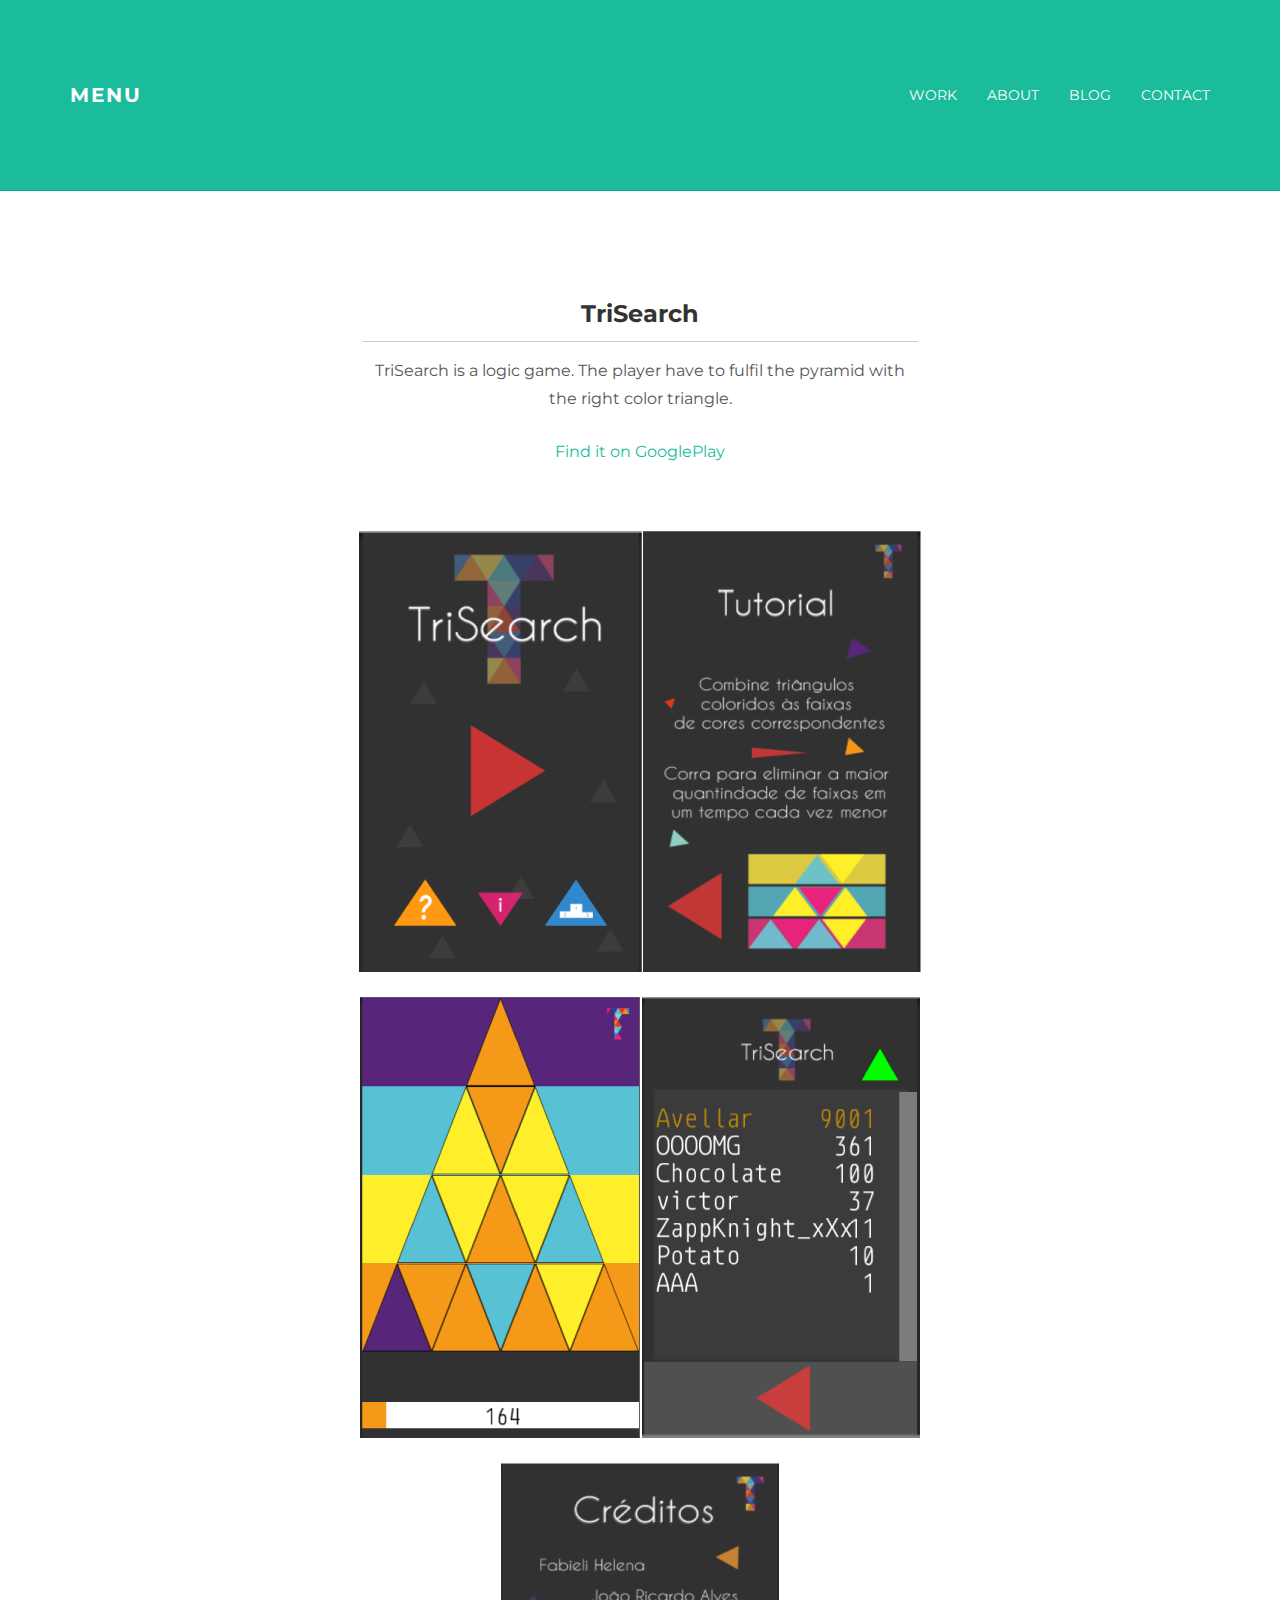
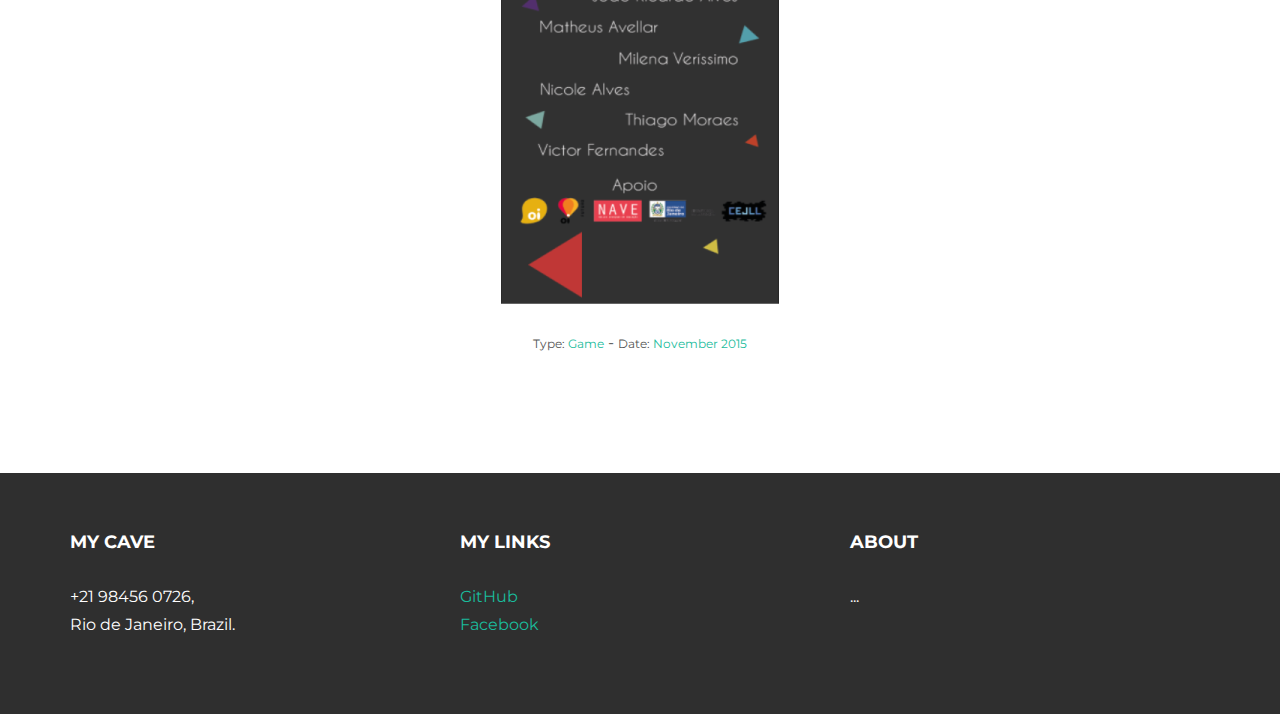
<file: work03.html>
<!DOCTYPE html>
<html lang="en">
  <head>
    <meta charset="utf-8">
    <meta http-equiv="X-UA-Compatible" content="IE=edge">
    <meta name="viewport" content="width=device-width, initial-scale=1.0">
    <meta name="description" content="">
    <meta name="author" content="">
    <link rel="shortcut icon" href="../../docs-assets/ico/favicon.png">

    <title> |Portfolio| </title>

    <!-- Bootstrap core CSS -->
    <link href="assets/css/bootstrap.css" rel="stylesheet">


    <!-- Custom styles for this template -->
    <link href="assets/css/main.css" rel="stylesheet">

    <script src="https://code.jquery.com/jquery-1.10.2.min.js"></script>
    <script src="assets/js/hover.zoom.js"></script>
    <script src="assets/js/hover.zoom.conf.js"></script>

    <!-- HTML5 shim and Respond.js IE8 support of HTML5 elements and media queries -->
    <!--[if lt IE 9]>
      <script src="https://oss.maxcdn.com/libs/html5shiv/3.7.0/html5shiv.js"></script>
      <script src="https://oss.maxcdn.com/libs/respond.js/1.3.0/respond.min.js"></script>
    <![endif]-->
  </head>

  <body>

    <!-- Static navbar -->
    <div class="navbar navbar-inverse navbar-static-top">
      <div class="container">
        <div class="navbar-header">
          <button type="button" class="navbar-toggle" data-toggle="collapse" data-target=".navbar-collapse">
            <span class="icon-bar"></span>
            <span class="icon-bar"></span>
            <span class="icon-bar"></span>
          </button>
          <a class="navbar-brand" href="index.html">Menu</a>
        </div>
        <div class="navbar-collapse collapse">
          <ul class="nav navbar-nav navbar-right">
            <li><a href="work.html">Work</a></li>
            <li><a href="about.html">About</a></li>
            <li><a href="blog.html">Blog</a></li>
            <li><a href="contact.html">Contact</a></li>
          </ul>
        </div><!--/.nav-collapse -->
      </div>
    </div>
	
	
	<!-- +++++ Projects Section +++++ -->
	
	<div class="container pt">
		<div class="row mt">
			<div class="col-lg-6 col-lg-offset-3 centered">
				<h3>TriSearch</h3>
				<hr>
				<p>TriSearch is a logic game. The player have to fulfil the pyramid with the right color triangle.</p>
				<p><a href="https://play.google.com/store/apps/details?id=com.nave.trisearch&hl=pt_BR">Find it on GooglePlay</a></p>
			</div>
		</div>
		<div class="row mt centered">	
			<div class="col-lg-8 col-lg-offset-2" align="middle">
				<p><img class="img-responsive" src="assets/img/work03/Telas1.png" alt=""></p>
				<p><img class="img-responsive" src="assets/img/work03/Telas2.png" alt=""></p>
				<p><img class="img-responsive" src="assets/img/work03/Telas3.png" alt=""></p>
				<p><bt>Type: <a href="#">Game</a></bt> - <bt>Date: <a href="#">November 2015</a></bt></p>
			</div>
		</div><!-- /row -->
	</div><!-- /container -->
	
	
	<!-- +++++ Footer Section +++++ -->
	
	<div id="footer">
		<div class="container">
			<div class="row">
				<div class="col-lg-4">
					<h4>My Cave</h4>
					<p>
						+21 98456 0726, <br/>
						Rio de Janeiro, Brazil.
					</p>
				</div><!-- /col-lg-4 -->
				
				<div class="col-lg-4">
					<h4>My Links</h4>
					<p>
						<a href="https://github.com/NicoleAlves">GitHub</a><br/>
						<a href="#">Facebook</a>
					</p>
				</div><!-- /col-lg-4 -->

				<div class="col-lg-4">
					<h4>About</h4>
					<p>...</p>
				</div><!-- /col-lg-4 -->

			
			</div>
		
		</div>
	</div>
	

    <!-- Bootstrap core JavaScript
    ================================================== -->
    <!-- Placed at the end of the document so the pages load faster -->
    <script src="assets/js/bootstrap.min.js"></script>
  </body>
</html>
</file>
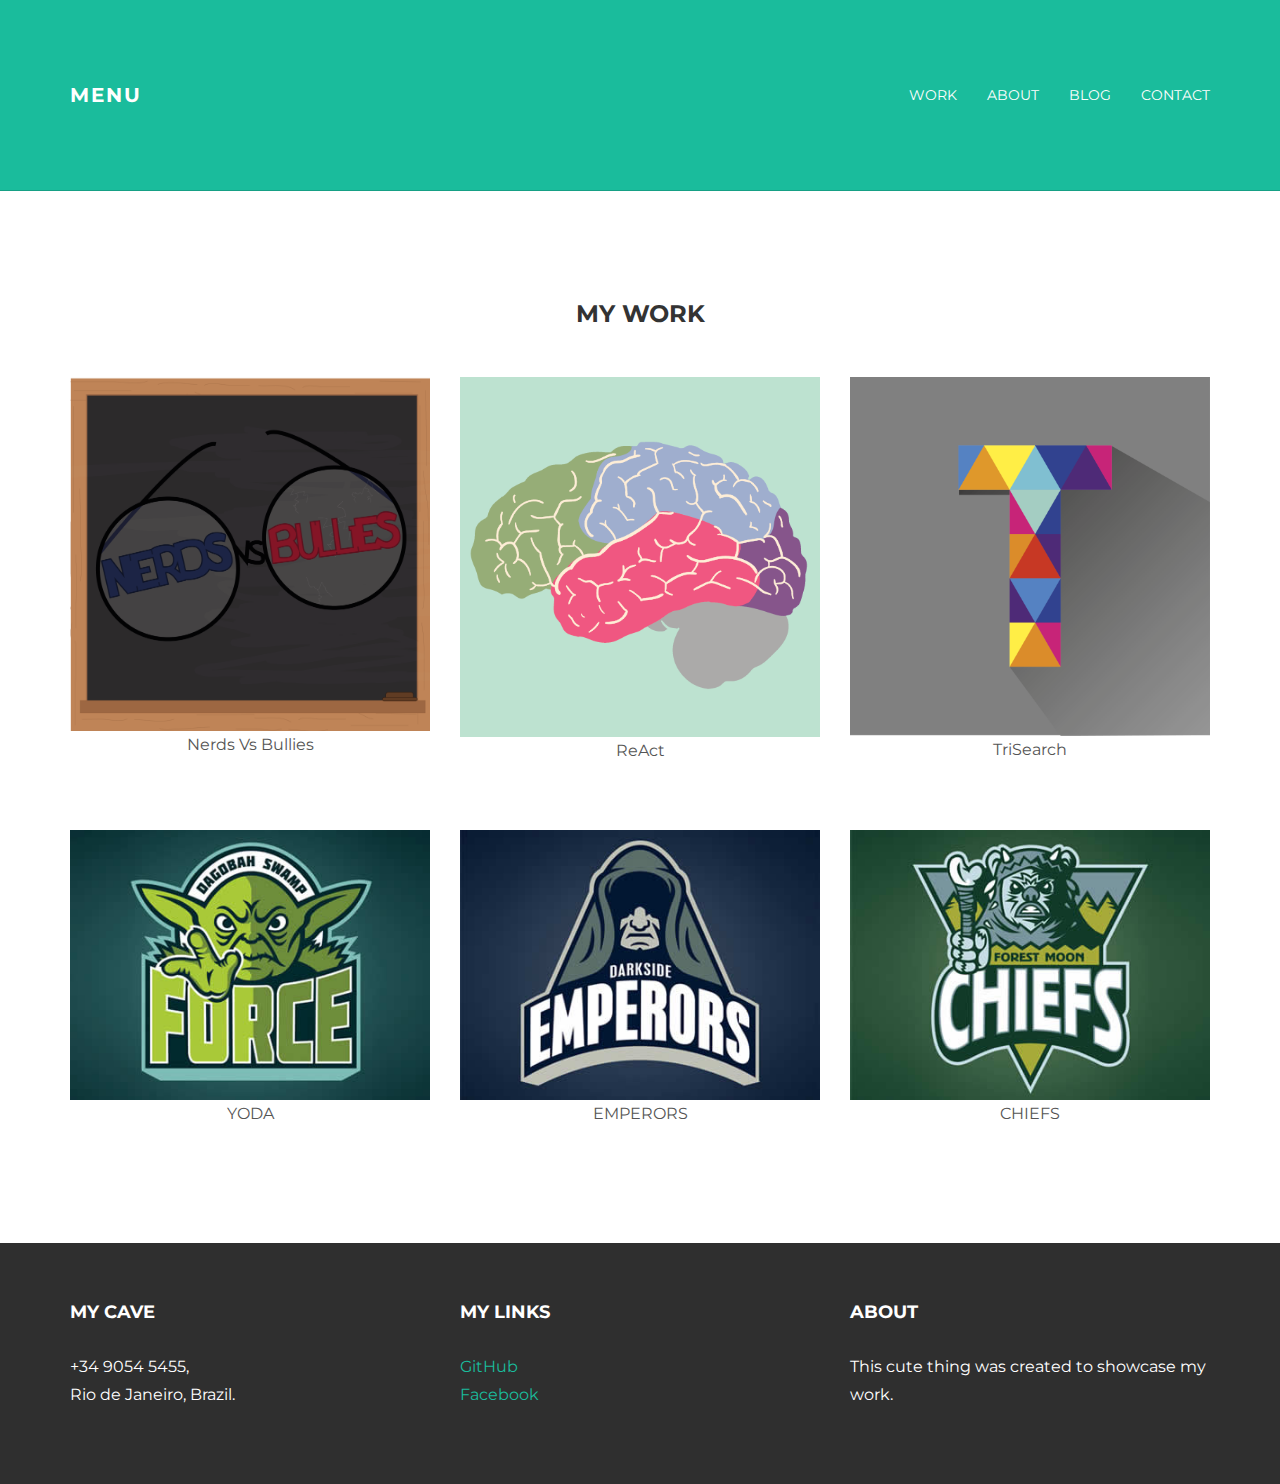
<file: work_coming.html>
<!DOCTYPE html>
<html lang="en">
  <head>
    <meta charset="utf-8">
    <meta http-equiv="X-UA-Compatible" content="IE=edge">
    <meta name="viewport" content="width=device-width, initial-scale=1.0">
    <meta name="description" content="">
    <meta name="author" content="">
    <link rel="shortcut icon" href="../../docs-assets/ico/favicon.png">

    <title> |Portfolio| </title>

    <!-- Bootstrap core CSS -->
    <link href="assets/css/bootstrap.css" rel="stylesheet">


    <!-- Custom styles for this template -->
    <link href="assets/css/main.css" rel="stylesheet">

    <script src="https://code.jquery.com/jquery-1.10.2.min.js"></script>
    <script src="assets/js/hover.zoom.js"></script>
    <script src="assets/js/hover.zoom.conf.js"></script>

    <!-- HTML5 shim and Respond.js IE8 support of HTML5 elements and media queries -->
    <!--[if lt IE 9]>
      <script src="https://oss.maxcdn.com/libs/html5shiv/3.7.0/html5shiv.js"></script>
      <script src="https://oss.maxcdn.com/libs/respond.js/1.3.0/respond.min.js"></script>
    <![endif]-->
  </head>

  <body>

    <!-- Static navbar -->
    <div class="navbar navbar-inverse navbar-static-top">
      <div class="container">
        <div class="navbar-header">
          <button type="button" class="navbar-toggle" data-toggle="collapse" data-target=".navbar-collapse">
            <span class="icon-bar"></span>
            <span class="icon-bar"></span>
            <span class="icon-bar"></span>
          </button>
          <a class="navbar-brand" href="index.html">Menu</a>
        </div>
        <div class="navbar-collapse collapse">
          <ul class="nav navbar-nav navbar-right">
            <li><a href="work.html">Work</a></li>
            <li><a href="about.html">About</a></li>
            <li><a href="blog.html">Blog</a></li>
            <li><a href="contact.html">Contact</a></li>
          </ul>
        </div><!--/.nav-collapse -->
      </div>
    </div>
	
	
	<!-- +++++ Projects Section +++++ -->
	
	<div class="container pt">
		<div class="row mt">
			<div class="col-lg-6 col-lg-offset-3 centered">
				<h3>MY WORK</h3>
			</div>
		</div>
		<div class="row mt centered">	
			<div class="col-lg-4">
				<a class="zoom green" href="work01.html"><img class="img-responsive" src="assets/img/portfolio/nerdsXbullies.png" alt="" /></a>
				<p>Nerds Vs Bullies</p>
			</div>
			<div class="col-lg-4">
				<a class="zoom green" href="work02.html"><img class="img-responsive" src="assets/img/portfolio/react.png" alt="" /></a>
				<p>ReAct</p>
			</div>
			<div class="col-lg-4">
				<a class="zoom green" href="work03.html"><img class="img-responsive" src="assets/img/portfolio/trisearch.png" alt="" /></a>
				<p>TriSearch</p>
			</div>
		</div><!-- /row -->
		<div class="row mt centered">	
			<div class="col-lg-4">
				<a class="zoom green" href="work_coming.html"><img class="img-responsive" src="assets/img/portfolio/port04.jpg" alt="" /></a>
				<p>YODA</p>
			</div>
			<div class="col-lg-4">
				<a class="zoom green" href="work_coming.html"><img class="img-responsive" src="assets/img/portfolio/port05.jpg" alt="" /></a>
				<p>EMPERORS</p>
			</div>
			<div class="col-lg-4">
				<a class="zoom green" href="work_coming.html"><img class="img-responsive" src="assets/img/portfolio/port06.jpg" alt="" /></a>
				<p>CHIEFS</p>
			</div>
		</div><!-- /row -->
	</div><!-- /container -->
	
	
	<!-- +++++ Footer Section +++++ -->
	
	<div id="footer">
		<div class="container">
			<div class="row">
				<div class="col-lg-4">
					<h4>My Cave</h4>
					<p>
						+34 9054 5455, <br/>
						Rio de Janeiro, Brazil.
					</p>
				</div><!-- /col-lg-4 -->
				
				<div class="col-lg-4">
					<h4>My Links</h4>
					<p>
						<a href="https://github.com/NicoleAlves">GitHub</a><br/>
						<a href="#">Facebook</a>
					</p>
				</div><!-- /col-lg-4 -->
				
				<div class="col-lg-4">
					<h4>About</h4>
					<p>This cute thing was created to showcase my work.</p>
				</div><!-- /col-lg-4 -->
			
			</div>
		
		</div>
	</div>
	

    <!-- Bootstrap core JavaScript
    ================================================== -->
    <!-- Placed at the end of the document so the pages load faster -->
    <script src="assets/js/bootstrap.min.js"></script>
  </body>
</html>
</file>
<file: assets/css/main.css>
/*
 * Author: Carlos Alvarez
 * URL: http://alvarez.is
 *
 * Project Name: STANLEY - Free Bootstrap 3 Theme
 * Version: 1.0
 * URL: http://blacktie.co
 */

@import url(http://fonts.googleapis.com/css?family=Montserrat:400,700);

body {
  	background-color: #ffffff;
  	font-family: 'Montserrat', sans-serif;
    font-weight: 400;
    font-size: 14px;
    color: #555;

    -webkit-font-smoothing: antialiased;
    -webkit-overflow-scrolling: touch;
}

/* Titles */
h1, h2, h3, h4, h5, h6 {
	font-family: 'Montserrat', sans-serif;
    font-weight: 700;
    color: #333;
}

h1 {
	font-size: 35px;
	margin-top: 30px;
	margin-bottom: 30px;
}



/* Paragraph & Typographic */
p {
    line-height: 28px;
    margin-bottom: 25px;
    font-size: 16px;
}

.centered {
    text-align: center;
}

/* Links */
a {
    color: #1abc9c;
    word-wrap: break-word;

    -webkit-transition: color 0.1s ease-in, background 0.1s ease-in;
    -moz-transition: color 0.1s ease-in, background 0.1s ease-in;
    -ms-transition: color 0.1s ease-in, background 0.1s ease-in;
    -o-transition: color 0.1s ease-in, background 0.1s ease-in;
    transition: color 0.1s ease-in, background 0.1s ease-in;
}

a:hover,
a:focus {
    color: #7b7b7b;
    text-decoration: none;
    outline: 0;
}

a:before,
a:after {
    -webkit-transition: color 0.1s ease-in, background 0.1s ease-in;
    -moz-transition: color 0.1s ease-in, background 0.1s ease-in;
    -ms-transition: color 0.1s ease-in, background 0.1s ease-in;
    -o-transition: color 0.1s ease-in, background 0.1s ease-in;
    transition: color 0.1s ease-in, background 0.1s ease-in;
}

 hr {
    display: block;
    height: 1px;
    border: 0;
    border-top: 1px solid #ccc;
    margin: 1em 0;
    padding: 0;
}


.navbar {
	text-transform: uppercase;
	margin-bottom: 0px;
}

.navbar-inverse {
	padding-bottom: 70px;
	padding-top: 70px;
}

.navbar-inverse {
	background-color: #1abc9c;
	border-color: #16a085;
}

.navbar-inverse .navbar-nav > li > a {
	color: white;
}

.navbar-inverse .navbar-nav > li > a:hover {
	color: #222222;
}

.navbar-brand {
	font-weight: 700;
	font-size: 20px;
	letter-spacing: 2px;
}

.navbar-inverse .navbar-brand {
	color: white;
}

.navbar-inverse .navbar-toggle {
	border-color: transparent;
}

.progress-bar-theme {
  background-color: #1abc9c;
}


/* Helpers */

.mt {
	margin-top: 40px;
	margin-bottom: 40px;
}

.pt {
	padding-top: 50px;
	padding-bottom: 50px;
}


/* +++++ WRAP SECTIONS +++++ */

#ww {
	padding-top: 70px;
	padding-bottom: 70px;
	background-color: #f2f2f2;
}


#footer {
	background-color: #2f2f2f;
	padding-top: 50px;
	padding-bottom: 50px; 
}

#footer p {
	color: white;
}

#footer h4 {
	color: white;
	text-transform: uppercase;
	padding-bottom: 20px;
}


/* +++++ Color Wraps / Blog Page +++++ */

#grey {
	padding-top: 60px;
	padding-bottom: 60px;
	background-color: #f2f2f2;
}

#white {
	padding-top: 60px;
	padding-bottom: 60px;
	background-color: #ffffff;
}



/* Blog Date*/
bd {
	font-size: 12px;
	text-transform: uppercase;
	color: #d2d2d2;
	font-weight: 700;
}

/* Blog Author*/
ba {
	font-size: 12px;
	text-transform: uppercase;
}

/* Blog Quote */
.bq {
	font-size: 22px;
	padding-top: 30px;
}

/* Blog Tags */
bt {
	font-size: 12px;
}

/* ================== PORTFOLIO IMAGES HOVER EFFECT ================== */
/* Effects also are controled by hover.zoom.js */
.zoom { 
    display:block; 
    position:relative; 
    overflow:hidden; 
    background:transparent url(../img/loader.gif) no-repeat center;
}


    .zoomOverlay {
        position:absolute;
        top:0; left:0;
        bottom:0; right:0;
        display:none;
        background-image:url(../img/zoom.png);
        background-repeat:no-repeat;
        background-position:center;
    }

.zoom2 {
	opacity: 1;
}

.zoom2:hover {
	opacity: 0.5;
}

/* glyphicon Configuration */

.glyphicon {
	font-size: 40px;
	color: #1abc9c;
}
</file>
